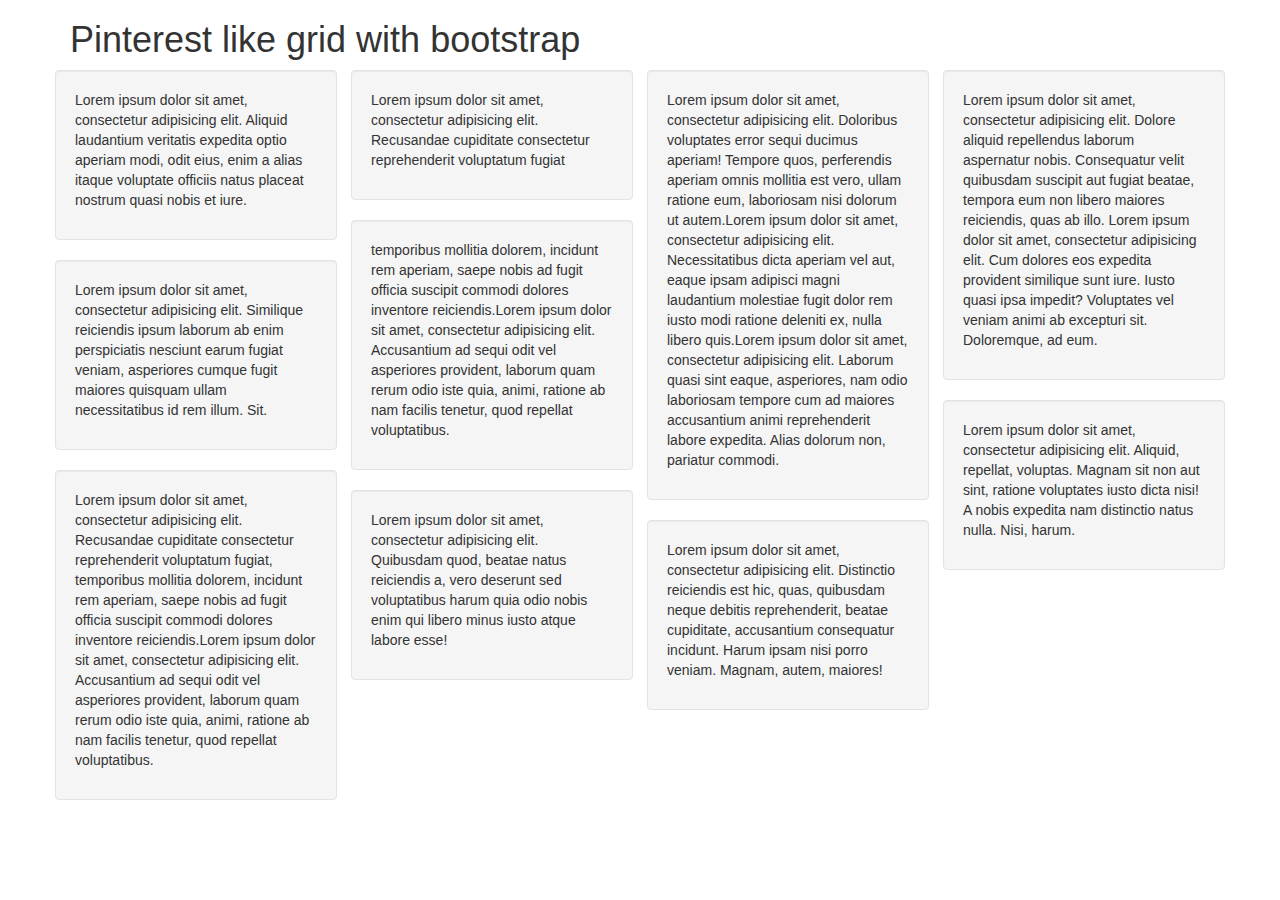
<file: pinterest-like-grid-with-bootstrap/index.html>
<!DOCTYPE html>
<html >
<head>
  <meta charset="UTF-8">
  <title>Pinterest like grid with bootstrap</title>
  
  
  <link rel='stylesheet prefetch' href='https://maxcdn.bootstrapcdn.com/bootstrap/3.3.5/css/bootstrap.min.css'>

      <style type="text/css">

      *,
*:before,
*:after {
	box-sizing: border-box;
}

.row {
	/* column width */
	-moz-column-width: 19em;
	-webkit-column-width: 19em;
	
	/* space between columns */
	-moz-column-gap: 1em;
	-webkit-column-gap: 1em;
}

.item {
	display: inline-block;
	width: 100%;
}

      </style>

  
</head>

<body>
  <div class="container">
	<h1>Pinterest like grid with bootstrap</h1>
	<div class="row">
		<div class="item well">
			<p>Lorem ipsum dolor sit amet, consectetur adipisicing elit. Aliquid laudantium veritatis expedita optio aperiam modi, odit eius, enim a alias itaque voluptate officiis natus placeat nostrum quasi nobis et iure.</p>
		</div>
		<div class="item well">
			<p>Lorem ipsum dolor sit amet, consectetur adipisicing elit. Similique reiciendis ipsum laborum ab enim perspiciatis nesciunt earum fugiat veniam, asperiores cumque fugit maiores quisquam ullam necessitatibus id rem illum. Sit.</p>
		</div>
		<div class="item well">
			<p>Lorem ipsum dolor sit amet, consectetur adipisicing elit. Recusandae cupiditate consectetur reprehenderit voluptatum fugiat, temporibus mollitia dolorem, incidunt rem aperiam, saepe nobis ad fugit officia suscipit commodi dolores inventore reiciendis.Lorem	ipsum dolor sit amet, consectetur adipisicing elit. Accusantium ad sequi odit vel asperiores provident, laborum quam rerum odio iste quia, animi, ratione ab nam facilis tenetur, quod repellat voluptatibus.</p>
		</div>
		<div class="item well">
			<p>Lorem ipsum dolor sit amet, consectetur adipisicing elit. Recusandae cupiditate consectetur reprehenderit voluptatum fugiat</p>
		</div>
		<div class="item well">
			<p>temporibus mollitia dolorem, incidunt rem aperiam, saepe nobis ad fugit officia suscipit commodi dolores inventore reiciendis.Lorem ipsum dolor sit amet, consectetur adipisicing elit. Accusantium ad sequi odit vel asperiores provident, laborum quam rerum
			odio iste quia, animi, ratione ab nam facilis tenetur, quod repellat voluptatibus.</p>
		</div>
		<div class="item well">
			<p>Lorem ipsum dolor sit amet, consectetur adipisicing elit. Quibusdam quod, beatae natus reiciendis a, vero deserunt sed voluptatibus harum quia odio nobis enim qui libero minus iusto atque labore esse!</p>
		</div>
		<div class="item well">
			<p>Lorem ipsum dolor sit amet, consectetur adipisicing elit. Doloribus voluptates error sequi ducimus aperiam! Tempore quos, perferendis aperiam omnis mollitia est vero, ullam ratione eum, laboriosam nisi dolorum ut autem.Lorem ipsum dolor sit amet, consectetur adipisicing elit. Necessitatibus dicta aperiam vel aut, eaque ipsam adipisci magni laudantium molestiae fugit dolor rem iusto modi ratione deleniti ex, nulla libero quis.Lorem ipsum dolor sit amet, consectetur adipisicing elit. Laborum quasi sint eaque, asperiores, nam odio laboriosam tempore cum ad maiores accusantium animi reprehenderit labore expedita. Alias dolorum non, pariatur commodi.</p>
		</div>
		<div class="item well">
			<p>Lorem ipsum dolor sit amet, consectetur adipisicing elit. Distinctio reiciendis est hic, quas, quibusdam neque debitis reprehenderit, beatae cupiditate, accusantium consequatur incidunt. Harum ipsam nisi porro veniam. Magnam, autem, maiores!</p>
		</div>
		<div class="item well">
			<p>Lorem ipsum dolor sit amet, consectetur adipisicing elit. Dolore aliquid repellendus laborum aspernatur nobis. Consequatur velit quibusdam suscipit aut fugiat beatae, tempora eum non libero maiores reiciendis, quas ab illo. Lorem ipsum dolor sit amet, consectetur adipisicing elit. Cum dolores eos expedita provident similique sunt iure. Iusto quasi ipsa impedit? Voluptates vel veniam animi ab excepturi sit. Doloremque, ad eum.</p>
		</div>
		<div class="item well">
			<p>Lorem ipsum dolor sit amet, consectetur adipisicing elit. Aliquid, repellat, voluptas. Magnam sit non aut sint, ratione voluptates iusto dicta nisi! A nobis expedita nam distinctio natus nulla. Nisi, harum.</p>
		</div>
	</div>
</div>
  
  
</body>
</html>
</file>
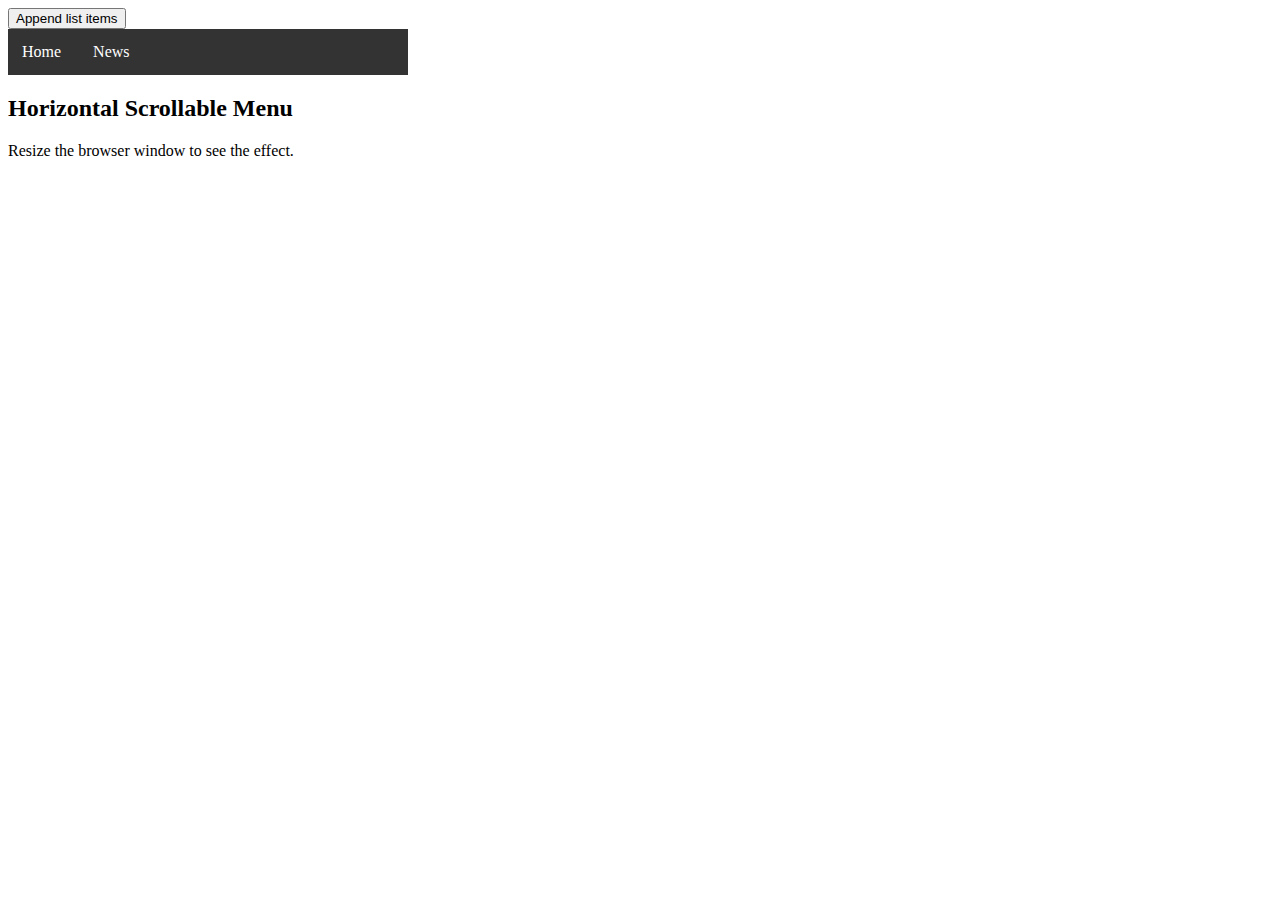
<file: batchmaster/list-add/index.html>
<!DOCTYPE html>
<html>
<head>

<script src="https://ajax.googleapis.com/ajax/libs/jquery/3.2.1/jquery.min.js"></script>


<script>
  function myFunction() {
        var w = 65;
        var number = document.getElementById("myDIV").getElementsByTagName("a").length;
        var cal = w*number*2;    
            setTimeout(function(){ 
                var elmnt = document.getElementById("myDIV");
                elmnt.scrollLeft = cal; 
            }, 100);           
    }

   



$(document).ready(function(){
    $("#btn2").click(function(){
        $(".scrollmenu div").append("<a href='#work'>Work</a>");
    });
});
</script>


<style>

div.scrollmenu {
    background-color: #333;
     /* direction: rtl;  */
    overflow: auto;
    white-space: nowrap;
    width: 400px;
}

div.scrollmenu a {
    display: inline-block;
    color: white;
    text-align: center;
    padding: 14px;
    text-decoration: none;
}

div.scrollmenu a:hover {
    background-color: #777;
}
</style>
</head>
<body>

<button id="btn2" onclick="myFunction()" onscroll="myFunction()">Append list items</button>

<div class="scrollmenu" id="myDIV">
   <div class="anchor"> 
        <a href="#home">Home</a>
        <a href="#news">News</a>
   </div>
</div>

<p id="demo"></p>

<h2>Horizontal Scrollable Menu</h2>
<p>Resize the browser window to see the effect.</p>

</body>
</html>
</file>
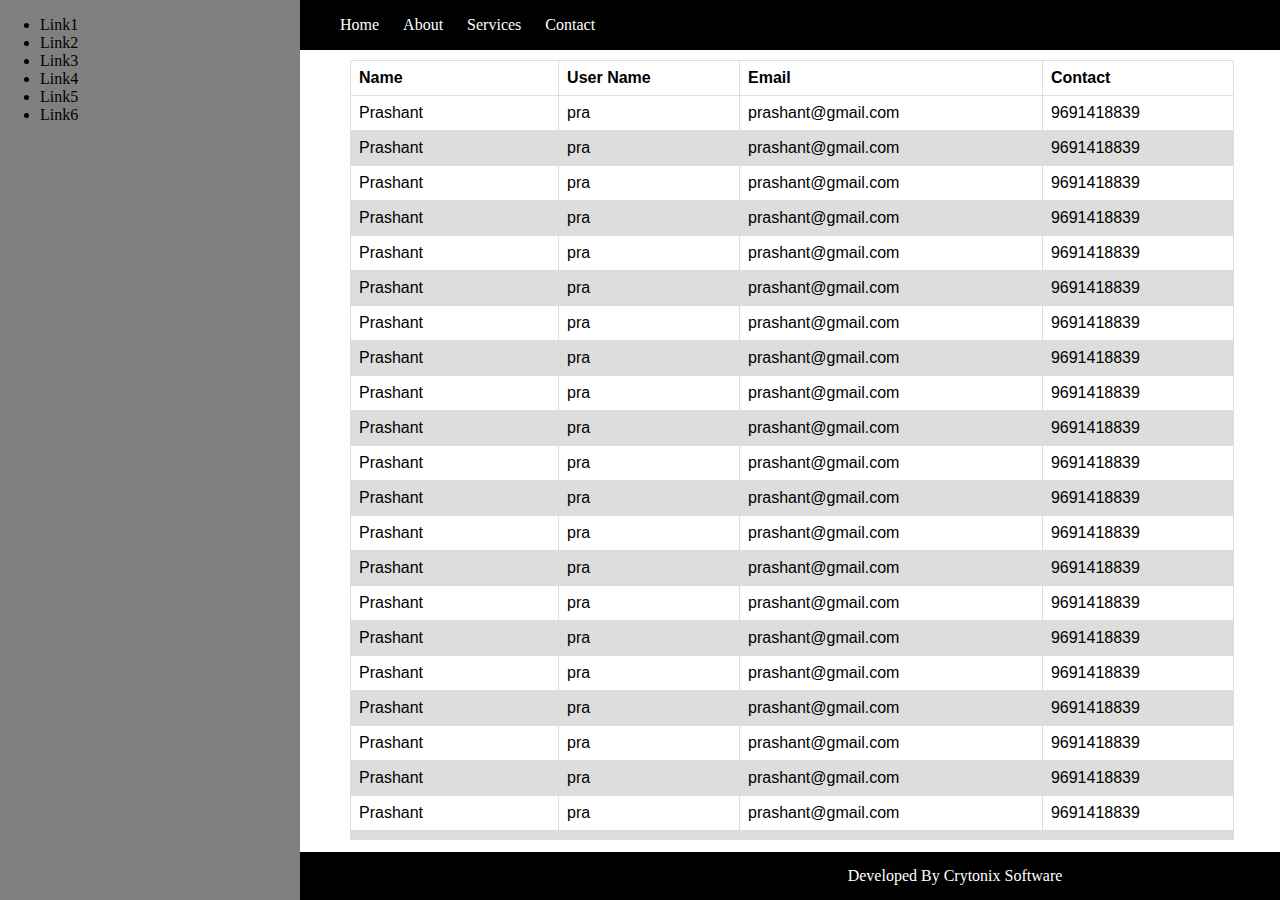
<file: batchmaster/sidebar-layout/index.html>
<!DOCTYPE html>
<html>
<head>
<title>Page Title</title>
<link rel="stylesheet" href="style.css">
<script src="https://ajax.googleapis.com/ajax/libs/jquery/3.2.1/jquery.min.js"></script>
<script src="main.js"></script>
</head>
<body>

    <section class="left-side">
        <aside>
            <ul>
                <li>
                    Link1
                </li>
                <li>
                    Link2
                </li>
                <li>
                    Link3
                </li>
                <li>
                    Link4
                </li>
                <li>
                    Link5
                </li>
                <li>
                    Link6
                </li>
            </ul>
        </aside>
    </section>

    <section class="right-side">
        <header class="navi">
            <nav>
                <ul>
                    <li><a href="#">Home</a></li>
                    <li><a href="#">About</a></li>
                    <li><a href="#">Services</a></li>
                    <li><a href="#">Contact</a></li>
                </ul>
            </nav>
        </header>
        <main>
            <section class="main-sec">
                <table>
                    <thead>
                        <tr>
                            <th>Name</th>
                            <th>User Name</th>
                            <th>Email</th>
                            <th>Contact</th>
                        </tr>
                    </thead>
                    <tbody>
                        <tr class="even">
                            <td>Prashant</td>
                            <td>pra</td>
                            <td>prashant@gmail.com</td>
                            <td>9691418839</td>
                        </tr>
                        <tr class="odd">
                            <td>Prashant</td>
                            <td>pra</td>
                            <td>prashant@gmail.com</td>
                            <td>9691418839</td>
                        </tr>
                        <tr class="even">
                            <td>Prashant</td>
                            <td>pra</td>
                            <td>prashant@gmail.com</td>
                            <td>9691418839</td>
                        </tr>
                        <tr class="odd">
                            <td>Prashant</td>
                            <td>pra</td>
                            <td>prashant@gmail.com</td>
                            <td>9691418839</td>
                        </tr>
                        <tr class="even">
                            <td>Prashant</td>
                            <td>pra</td>
                            <td>prashant@gmail.com</td>
                            <td>9691418839</td>
                        </tr>
                        <tr class="odd">
                            <td>Prashant</td>
                            <td>pra</td>
                            <td>prashant@gmail.com</td>
                            <td>9691418839</td>
                        </tr>
                        <tr class="even">
                            <td>Prashant</td>
                            <td>pra</td>
                            <td>prashant@gmail.com</td>
                            <td>9691418839</td>
                        </tr>
                        <tr class="odd">
                            <td>Prashant</td>
                            <td>pra</td>
                            <td>prashant@gmail.com</td>
                            <td>9691418839</td>
                        </tr>
                        <tr class="even">
                            <td>Prashant</td>
                            <td>pra</td>
                            <td>prashant@gmail.com</td>
                            <td>9691418839</td>
                        </tr>
                        <tr class="odd">
                            <td>Prashant</td>
                            <td>pra</td>
                            <td>prashant@gmail.com</td>
                            <td>9691418839</td>
                        </tr>
                        <tr class="even">
                            <td>Prashant</td>
                            <td>pra</td>
                            <td>prashant@gmail.com</td>
                            <td>9691418839</td>
                        </tr>
                        <tr class="odd">
                            <td>Prashant</td>
                            <td>pra</td>
                            <td>prashant@gmail.com</td>
                            <td>9691418839</td>
                        </tr>
                        <tr class="even">
                            <td>Prashant</td>
                            <td>pra</td>
                            <td>prashant@gmail.com</td>
                            <td>9691418839</td>
                        </tr>
                        <tr class="odd">
                            <td>Prashant</td>
                            <td>pra</td>
                            <td>prashant@gmail.com</td>
                            <td>9691418839</td>
                        </tr>
                        <tr class="even">
                            <td>Prashant</td>
                            <td>pra</td>
                            <td>prashant@gmail.com</td>
                            <td>9691418839</td>
                        </tr>
                        <tr class="odd">
                            <td>Prashant</td>
                            <td>pra</td>
                            <td>prashant@gmail.com</td>
                            <td>9691418839</td>
                        </tr>
                        <tr class="even">
                            <td>Prashant</td>
                            <td>pra</td>
                            <td>prashant@gmail.com</td>
                            <td>9691418839</td>
                        </tr>
                        <tr class="odd">
                            <td>Prashant</td>
                            <td>pra</td>
                            <td>prashant@gmail.com</td>
                            <td>9691418839</td>
                        </tr>
                        <tr class="even">
                            <td>Prashant</td>
                            <td>pra</td>
                            <td>prashant@gmail.com</td>
                            <td>9691418839</td>
                        </tr>
                        <tr class="odd">
                            <td>Prashant</td>
                            <td>pra</td>
                            <td>prashant@gmail.com</td>
                            <td>9691418839</td>
                        </tr>
                        <tr class="even">
                            <td>Prashant</td>
                            <td>pra</td>
                            <td>prashant@gmail.com</td>
                            <td>9691418839</td>
                        </tr>
                        <tr class="odd">
                            <td>Prashant</td>
                            <td>pra</td>
                            <td>prashant@gmail.com</td>
                            <td>9691418839</td>
                        </tr>
                        <tr class="even">
                            <td>Prashant</td>
                            <td>pra</td>
                            <td>prashant@gmail.com</td>
                            <td>9691418839</td>
                        </tr>
                        <tr class="odd">
                            <td>Prashant</td>
                            <td>pra</td>
                            <td>prashant@gmail.com</td>
                            <td>9691418839</td>
                        </tr>
                        <tr class="even">
                            <td>Prashant</td>
                            <td>pra</td>
                            <td>prashant@gmail.com</td>
                            <td>9691418839</td>
                        </tr>
                        <tr class="odd">
                            <td>Prashant</td>
                            <td>pra</td>
                            <td>prashant@gmail.com</td>
                            <td>9691418839</td>
                        </tr>
                        <tr class="even">
                            <td>Prashant</td>
                            <td>pra</td>
                            <td>prashant@gmail.com</td>
                            <td>9691418839</td>
                        </tr>
                        <tr class="odd">
                            <td>Prashant</td>
                            <td>pra</td>
                            <td>prashant@gmail.com</td>
                            <td>9691418839</td>
                        </tr>
                        <tr class="even">
                            <td>Prashant</td>
                            <td>pra</td>
                            <td>prashant@gmail.com</td>
                            <td>9691418839</td>
                        </tr>
                        <tr class="odd">
                            <td>Prashant</td>
                            <td>pra</td>
                            <td>prashant@gmail.com</td>
                            <td>9691418839</td>
                        </tr>
                        <tr class="even">
                            <td>Prashant</td>
                            <td>pra</td>
                            <td>prashant@gmail.com</td>
                            <td>9691418839</td>
                        </tr>
                        <tr class="odd">
                            <td>Prashant</td>
                            <td>pra</td>
                            <td>prashant@gmail.com</td>
                            <td>9691418839</td>
                        </tr>
                        <tr class="even">
                            <td>Prashant</td>
                            <td>pra</td>
                            <td>prashant@gmail.com</td>
                            <td>9691418839</td>
                        </tr>
                        <tr class="odd">
                            <td>Prashant</td>
                            <td>pra</td>
                            <td>prashant@gmail.com</td>
                            <td>9691418839</td>
                        </tr>
                        <tr class="even">
                            <td>Prashant</td>
                            <td>pra</td>
                            <td>prashant@gmail.com</td>
                            <td>9691418839</td>
                        </tr>
                        <tr class="odd">
                            <td>Prashant</td>
                            <td>pra</td>
                            <td>prashant@gmail.com</td>
                            <td>9691418839</td>
                        </tr>
                        <tr class="even">
                            <td>Prashant</td>
                            <td>pra</td>
                            <td>prashant@gmail.com</td>
                            <td>9691418839</td>
                        </tr>
                        <tr class="odd">
                            <td>Prashant</td>
                            <td>pra</td>
                            <td>prashant@gmail.com</td>
                            <td>9691418839</td>
                        </tr>
                        <tr class="even">
                            <td>Prashant</td>
                            <td>pra</td>
                            <td>prashant@gmail.com</td>
                            <td>9691418839</td>
                        </tr>
                        <tr class="odd">
                            <td>Prashant Last</td>
                            <td>pra</td>
                            <td>prashant@gmail.com</td>
                            <td>9691418839</td>
                        </tr>
                    </tbody>
                </table>
            </section>
            <footer>
                Developed By Crytonix Software
            </footer>    
        </main>
    </section>


</body>
</html>
</file>
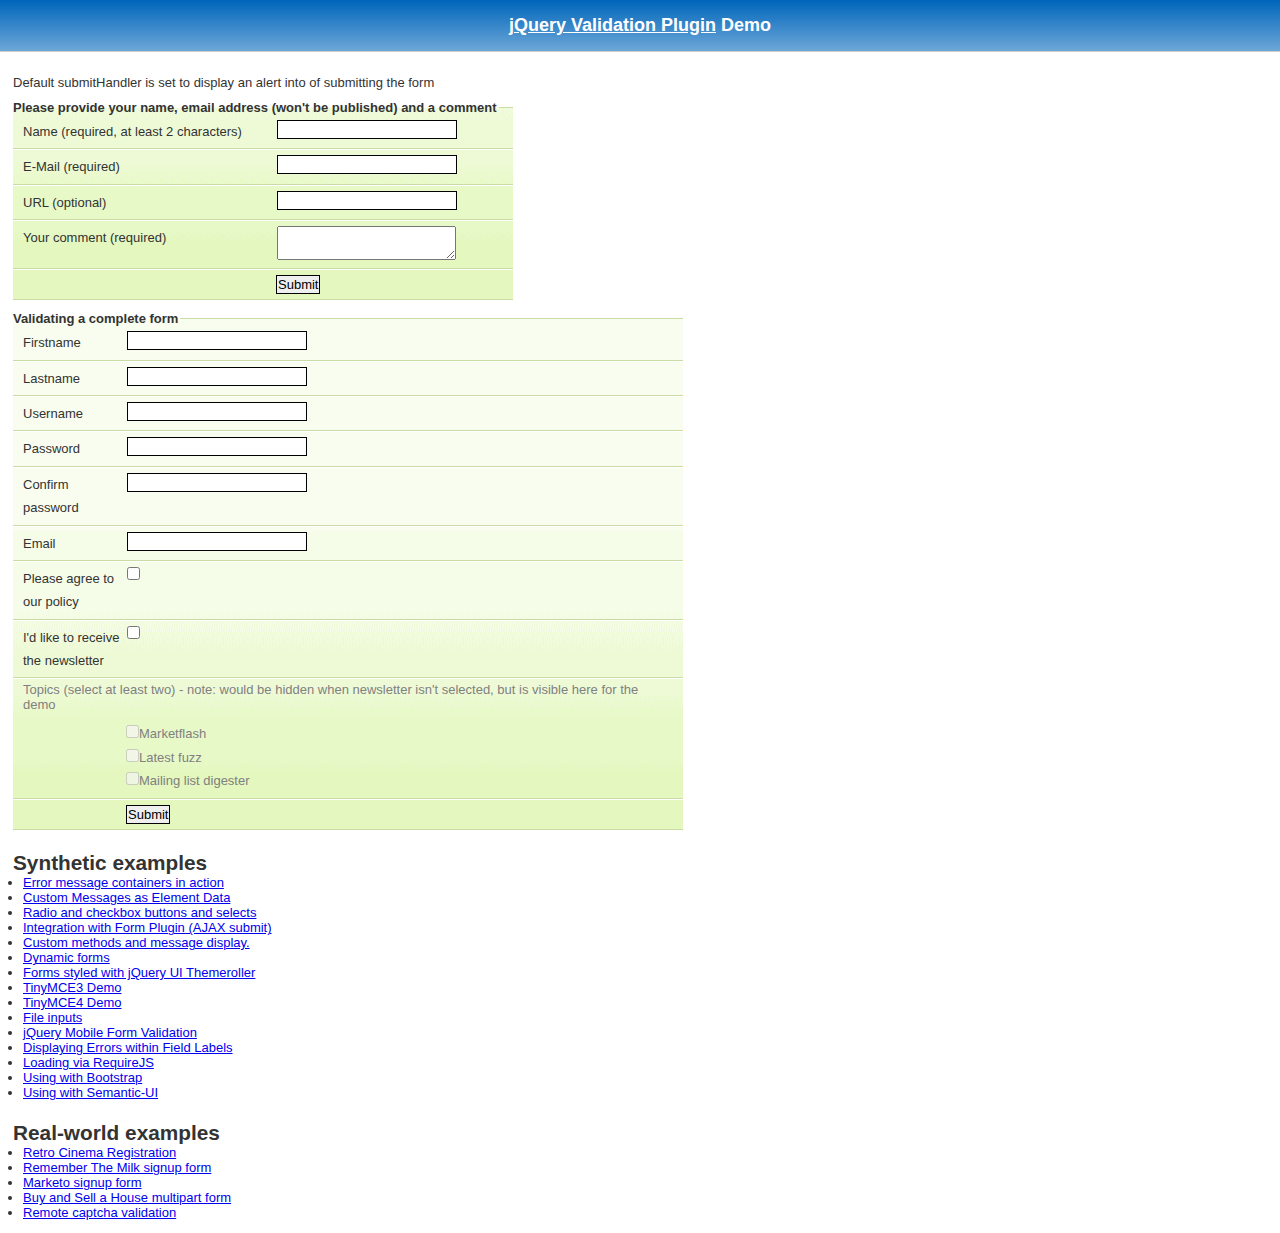
<file: jquery-validation-1.16.0/demo/index.html>
<!DOCTYPE html>
<html lang="en">
<head>
	<meta charset="utf-8">
	<title>jQuery validation plug-in - main demo</title>
	<link rel="stylesheet" href="css/screen.css">
	<script src="../lib/jquery.js"></script>
	<script src="../dist/jquery.validate.js"></script>
	<script>
	$.validator.setDefaults({
		submitHandler: function() {
			alert("submitted!");
		}
	});

	$().ready(function() {
		// validate the comment form when it is submitted
		$("#commentForm").validate();

		// validate signup form on keyup and submit
		$("#signupForm").validate({
			rules: {
				firstname: "required",
				lastname: "required",
				username: {
					required: true,
					minlength: 2
				},
				password: {
					required: true,
					minlength: 5
				},
				confirm_password: {
					required: true,
					minlength: 5,
					equalTo: "#password"
				},
				email: {
					required: true,
					email: true
				},
				topic: {
					required: "#newsletter:checked",
					minlength: 2
				},
				agree: "required"
			},
			messages: {
				firstname: "Please enter your firstname",
				lastname: "Please enter your lastname",
				username: {
					required: "Please enter a username",
					minlength: "Your username must consist of at least 2 characters"
				},
				password: {
					required: "Please provide a password",
					minlength: "Your password must be at least 5 characters long"
				},
				confirm_password: {
					required: "Please provide a password",
					minlength: "Your password must be at least 5 characters long",
					equalTo: "Please enter the same password as above"
				},
				email: "Please enter a valid email address",
				agree: "Please accept our policy",
				topic: "Please select at least 2 topics"
			}
		});

		// propose username by combining first- and lastname
		$("#username").focus(function() {
			var firstname = $("#firstname").val();
			var lastname = $("#lastname").val();
			if (firstname && lastname && !this.value) {
				this.value = firstname + "." + lastname;
			}
		});

		//code to hide topic selection, disable for demo
		var newsletter = $("#newsletter");
		// newsletter topics are optional, hide at first
		var inital = newsletter.is(":checked");
		var topics = $("#newsletter_topics")[inital ? "removeClass" : "addClass"]("gray");
		var topicInputs = topics.find("input").attr("disabled", !inital);
		// show when newsletter is checked
		newsletter.click(function() {
			topics[this.checked ? "removeClass" : "addClass"]("gray");
			topicInputs.attr("disabled", !this.checked);
		});
	});
	</script>
	<style>
	#commentForm {
		width: 500px;
	}
	#commentForm label {
		width: 250px;
	}
	#commentForm label.error, #commentForm input.submit {
		margin-left: 253px;
	}
	#signupForm {
		width: 670px;
	}
	#signupForm label.error {
		margin-left: 10px;
		width: auto;
		display: inline;
	}
	#newsletter_topics label.error {
		display: none;
		margin-left: 103px;
	}
	</style>
</head>
<body>
<h1 id="banner"><a href="http://jqueryvalidation.org/">jQuery Validation Plugin</a> Demo</h1>
<div id="main">
	<p>Default submitHandler is set to display an alert into of submitting the form</p>
	<form class="cmxform" id="commentForm" method="get" action="">
		<fieldset>
			<legend>Please provide your name, email address (won't be published) and a comment</legend>
			<p>
				<label for="cname">Name (required, at least 2 characters)</label>
				<input id="cname" name="name" minlength="2" type="text" required>
			</p>
			<p>
				<label for="cemail">E-Mail (required)</label>
				<input id="cemail" type="email" name="email" required>
			</p>
			<p>
				<label for="curl">URL (optional)</label>
				<input id="curl" type="url" name="url">
			</p>
			<p>
				<label for="ccomment">Your comment (required)</label>
				<textarea id="ccomment" name="comment" required></textarea>
			</p>
			<p>
				<input class="submit" type="submit" value="Submit">
			</p>
		</fieldset>
	</form>
	<form class="cmxform" id="signupForm" method="get" action="">
		<fieldset>
			<legend>Validating a complete form</legend>
			<p>
				<label for="firstname">Firstname</label>
				<input id="firstname" name="firstname" type="text">
			</p>
			<p>
				<label for="lastname">Lastname</label>
				<input id="lastname" name="lastname" type="text">
			</p>
			<p>
				<label for="username">Username</label>
				<input id="username" name="username" type="text">
			</p>
			<p>
				<label for="password">Password</label>
				<input id="password" name="password" type="password">
			</p>
			<p>
				<label for="confirm_password">Confirm password</label>
				<input id="confirm_password" name="confirm_password" type="password">
			</p>
			<p>
				<label for="email">Email</label>
				<input id="email" name="email" type="email">
			</p>
			<p>
				<label for="agree">Please agree to our policy</label>
				<input type="checkbox" class="checkbox" id="agree" name="agree">
			</p>
			<p>
				<label for="newsletter">I'd like to receive the newsletter</label>
				<input type="checkbox" class="checkbox" id="newsletter" name="newsletter">
			</p>
			<fieldset id="newsletter_topics">
				<legend>Topics (select at least two) - note: would be hidden when newsletter isn't selected, but is visible here for the demo</legend>
				<label for="topic_marketflash">
					<input type="checkbox" id="topic_marketflash" value="marketflash" name="topic">Marketflash
				</label>
				<label for="topic_fuzz">
					<input type="checkbox" id="topic_fuzz" value="fuzz" name="topic">Latest fuzz
				</label>
				<label for="topic_digester">
					<input type="checkbox" id="topic_digester" value="digester" name="topic">Mailing list digester
				</label>
				<label for="topic" class="error">Please select at least two topics you'd like to receive.</label>
			</fieldset>
			<p>
				<input class="submit" type="submit" value="Submit">
			</p>
		</fieldset>
	</form>
	<h3>Synthetic examples</h3>
	<ul>
		<li><a href="errorcontainer-demo.html">Error message containers in action</a>
		</li>
		<li><a href="custom-messages-data-demo.html">Custom Messages as Element Data</a>
		</li>
		<li><a href="radio-checkbox-select-demo.html">Radio and checkbox buttons and selects</a>
		</li>
		<li><a href="ajaxSubmit-integration-demo.html">Integration with Form Plugin (AJAX submit)</a>
		</li>
		<li><a href="custom-methods-demo.html">Custom methods and message display.</a>
		</li>
		<li><a href="dynamic-totals.html">Dynamic forms</a>
		</li>
		<li><a href="themerollered.html">Forms styled with jQuery UI Themeroller</a>
		</li>
		<li><a href="tinymce/">TinyMCE3 Demo</a>
		</li>
		<li><a href="tinymce4/">TinyMCE4 Demo</a>
		</li>
		<li><a href="file_input.html">File inputs</a>
		</li>
		<li><a href="jquerymobile.html">jQuery Mobile Form Validation</a>
		</li>
		<li><a href="errors-within-labels.html">Displaying Errors within Field Labels</a>
		</li>
		<li><a href="requirejs/index.html">Loading via RequireJS</a>
		</li>
		<li><a href="bootstrap/index.html">Using with Bootstrap</a>
		</li>
		<li><a href="semantic-ui/index.html">Using with Semantic-UI</a>
		</li>
	</ul>
	<h3>Real-world examples</h3>
	<ul>
		<li><a href="cinema/">Retro Cinema Registration</a></li>
		<li><a href="milk/">Remember The Milk signup form</a></li>
		<li><a href="marketo/">Marketo signup form</a></li>
		<li><a href="multipart/">Buy and Sell a House multipart form</a></li>
		<li><a href="captcha/">Remote captcha validation</a></li>
	</ul>
</div>
</body>
</html>
</file>
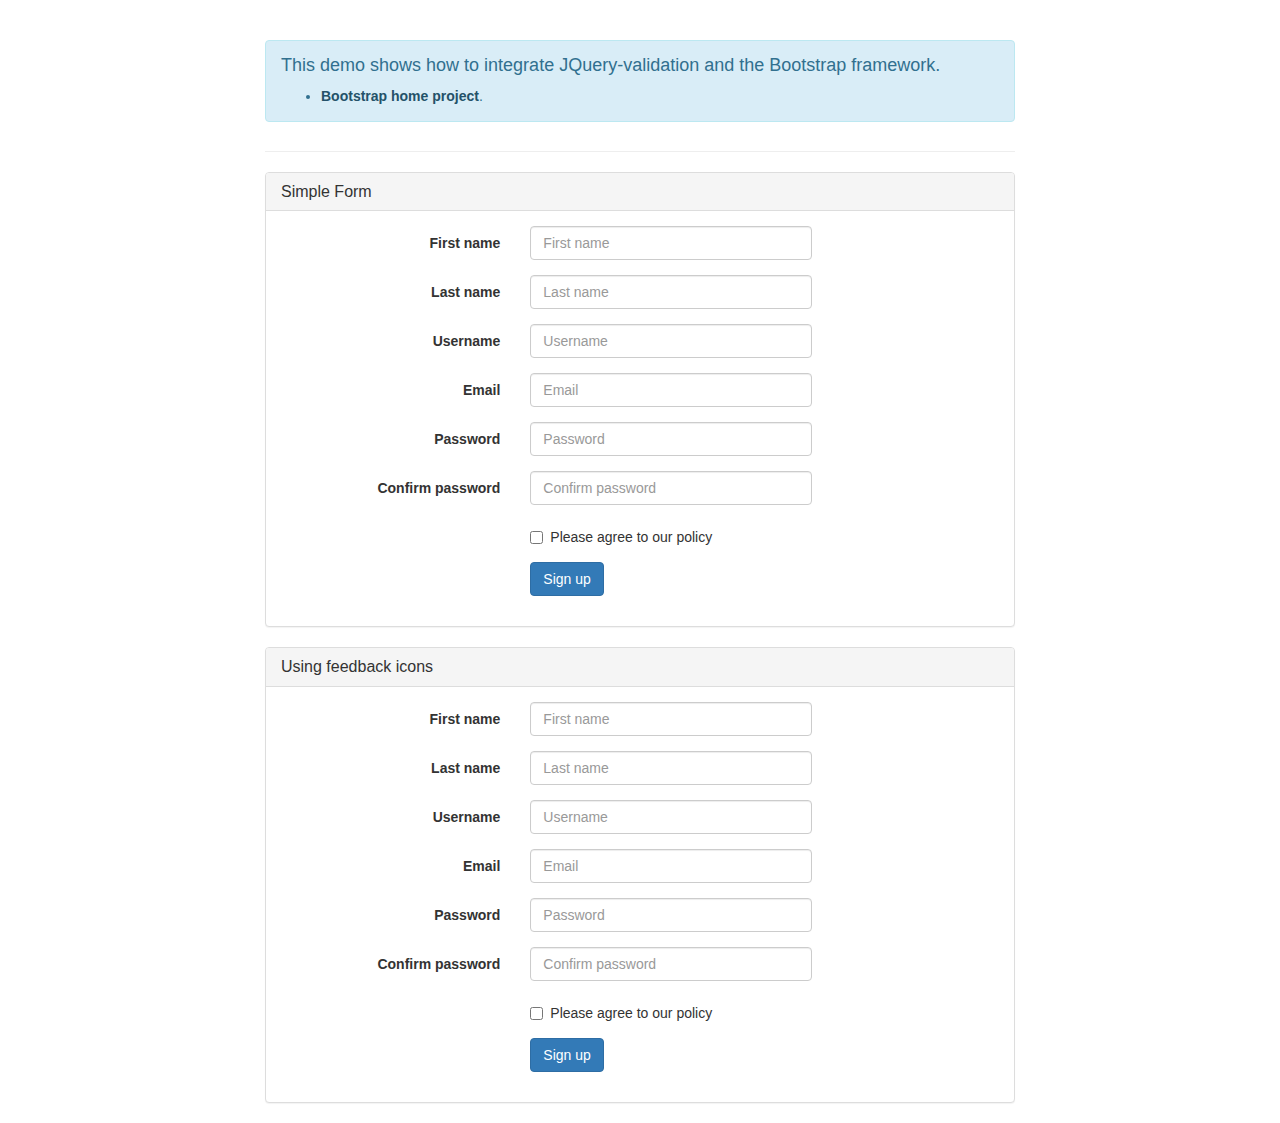
<file: jquery-validation-1.16.0/demo/bootstrap/index.html>
<!DOCTYPE html>
<html>
<head>
	<title>JQuery-validation demo | Bootstrap</title>

	<link rel="stylesheet" href="https://maxcdn.bootstrapcdn.com/bootstrap/3.3.5/css/bootstrap.min.css" />

	<script type="text/javascript" src="../../lib/jquery-1.11.1.js"></script>
	<script type="text/javascript" src="../../dist/jquery.validate.js"></script>
</head>
<body>
	<div class="container">
		<div class="row">
			<div class="col-sm-8 col-sm-offset-2">
				<div class="page-header">
					<div class="alert alert-info" role="alert">
						<h4>This demo shows how to integrate JQuery-validation and the Bootstrap framework.</h4>
						<ul>
							<li><a href="http://getbootstrap.com/" class="alert-link">Bootstrap home project</a>.</li>
						</ul>
					</div>
				</div>

				<div class="panel panel-default">
					<div class="panel-heading">
						<h3 class="panel-title">Simple Form</h3>
					</div>
					<div class="panel-body">
						<form id="signupForm" method="post" class="form-horizontal" action="">
							<div class="form-group">
								<label class="col-sm-4 control-label" for="firstname">First name</label>
								<div class="col-sm-5">
									<input type="text" class="form-control" id="firstname" name="firstname" placeholder="First name" />
								</div>
							</div>

							<div class="form-group">
								<label class="col-sm-4 control-label" for="lastname">Last name</label>
								<div class="col-sm-5">
									<input type="text" class="form-control" id="lastname" name="lastname" placeholder="Last name" />
								</div>
							</div>

							<div class="form-group">
								<label class="col-sm-4 control-label" for="username">Username</label>
								<div class="col-sm-5">
									<input type="text" class="form-control" id="username" name="username" placeholder="Username" />
								</div>
							</div>

							<div class="form-group">
								<label class="col-sm-4 control-label" for="email">Email</label>
								<div class="col-sm-5">
									<input type="text" class="form-control" id="email" name="email" placeholder="Email" />
								</div>
							</div>

							<div class="form-group">
								<label class="col-sm-4 control-label" for="password">Password</label>
								<div class="col-sm-5">
									<input type="password" class="form-control" id="password" name="password" placeholder="Password" />
								</div>
							</div>

							<div class="form-group">
								<label class="col-sm-4 control-label" for="confirm_password">Confirm password</label>
								<div class="col-sm-5">
									<input type="password" class="form-control" id="confirm_password" name="confirm_password" placeholder="Confirm password" />
								</div>
							</div>

							<div class="form-group">
								<div class="col-sm-5 col-sm-offset-4">
									<div class="checkbox">
										<label>
											<input type="checkbox" id="agree" name="agree" value="agree" />Please agree to our policy
										</label>
									</div>
								</div>
							</div>

							<div class="form-group">
								<div class="col-sm-9 col-sm-offset-4">
									<button type="submit" class="btn btn-primary" name="signup" value="Sign up">Sign up</button>
								</div>
							</div>
						</form>
					</div>
				</div>

				<div class="panel panel-default">
					<div class="panel-heading">
						<h3 class="panel-title">Using feedback icons</h3>
					</div>
					<div class="panel-body">
						<form id="signupForm1" method="post" class="form-horizontal" action="">
							<div class="form-group">
								<label class="col-sm-4 control-label" for="firstname1">First name</label>
								<div class="col-sm-5">
									<input type="text" class="form-control" id="firstname1" name="firstname1" placeholder="First name" />
								</div>
							</div>

							<div class="form-group">
								<label class="col-sm-4 control-label" for="lastname1">Last name</label>
								<div class="col-sm-5">
									<input type="text" class="form-control" id="lastname1" name="lastname1" placeholder="Last name" />
								</div>
							</div>

							<div class="form-group">
								<label class="col-sm-4 control-label" for="username1">Username</label>
								<div class="col-sm-5">
									<input type="text" class="form-control" id="username1" name="username1" placeholder="Username" />
								</div>
							</div>

							<div class="form-group">
								<label class="col-sm-4 control-label" for="email1">Email</label>
								<div class="col-sm-5">
									<input type="text" class="form-control" id="email1" name="email1" placeholder="Email" />
								</div>
							</div>

							<div class="form-group">
								<label class="col-sm-4 control-label" for="password1">Password</label>
								<div class="col-sm-5">
									<input type="password" class="form-control" id="password1" name="password1" placeholder="Password" />
								</div>
							</div>

							<div class="form-group">
								<label class="col-sm-4 control-label" for="confirm_password1">Confirm password</label>
								<div class="col-sm-5">
									<input type="password" class="form-control" id="confirm_password1" name="confirm_password1" placeholder="Confirm password" />
								</div>
							</div>

							<div class="form-group">
								<div class="col-sm-5 col-sm-offset-4">
									<div class="checkbox">
										<label>
											<input type="checkbox" id="agree1" name="agree1" value="agree" />Please agree to our policy
										</label>
									</div>
								</div>
							</div>

							<div class="form-group">
								<div class="col-sm-9 col-sm-offset-4">
									<button type="submit" class="btn btn-primary" name="signup1" value="Sign up">Sign up</button>
								</div>
							</div>
						</form>
					</div>
				</div>
			</div>
		</div>
	</div>
	<script type="text/javascript">
		$.validator.setDefaults( {
			submitHandler: function () {
				alert( "submitted!" );
			}
		} );

		$( document ).ready( function () {
			$( "#signupForm" ).validate( {
				rules: {
					firstname: "required",
					lastname: "required",
					username: {
						required: true,
						minlength: 2
					},
					password: {
						required: true,
						minlength: 5
					},
					confirm_password: {
						required: true,
						minlength: 5,
						equalTo: "#password"
					},
					email: {
						required: true,
						email: true
					},
					agree: "required"
				},
				messages: {
					firstname: "Please enter your firstname",
					lastname: "Please enter your lastname",
					username: {
						required: "Please enter a username",
						minlength: "Your username must consist of at least 2 characters"
					},
					password: {
						required: "Please provide a password",
						minlength: "Your password must be at least 5 characters long"
					},
					confirm_password: {
						required: "Please provide a password",
						minlength: "Your password must be at least 5 characters long",
						equalTo: "Please enter the same password as above"
					},
					email: "Please enter a valid email address",
					agree: "Please accept our policy"
				},
				errorElement: "em",
				errorPlacement: function ( error, element ) {
					// Add the `help-block` class to the error element
					error.addClass( "help-block" );

					if ( element.prop( "type" ) === "checkbox" ) {
						error.insertAfter( element.parent( "label" ) );
					} else {
						error.insertAfter( element );
					}
				},
				highlight: function ( element, errorClass, validClass ) {
					$( element ).parents( ".col-sm-5" ).addClass( "has-error" ).removeClass( "has-success" );
				},
				unhighlight: function (element, errorClass, validClass) {
					$( element ).parents( ".col-sm-5" ).addClass( "has-success" ).removeClass( "has-error" );
				}
			} );

			$( "#signupForm1" ).validate( {
				rules: {
					firstname1: "required",
					lastname1: "required",
					username1: {
						required: true,
						minlength: 2
					},
					password1: {
						required: true,
						minlength: 5
					},
					confirm_password1: {
						required: true,
						minlength: 5,
						equalTo: "#password1"
					},
					email1: {
						required: true,
						email: true
					},
					agree1: "required"
				},
				messages: {
					firstname1: "Please enter your firstname",
					lastname1: "Please enter your lastname",
					username1: {
						required: "Please enter a username",
						minlength: "Your username must consist of at least 2 characters"
					},
					password1: {
						required: "Please provide a password",
						minlength: "Your password must be at least 5 characters long"
					},
					confirm_password1: {
						required: "Please provide a password",
						minlength: "Your password must be at least 5 characters long",
						equalTo: "Please enter the same password as above"
					},
					email1: "Please enter a valid email address",
					agree1: "Please accept our policy"
				},
				errorElement: "em",
				errorPlacement: function ( error, element ) {
					// Add the `help-block` class to the error element
					error.addClass( "help-block" );

					// Add `has-feedback` class to the parent div.form-group
					// in order to add icons to inputs
					element.parents( ".col-sm-5" ).addClass( "has-feedback" );

					if ( element.prop( "type" ) === "checkbox" ) {
						error.insertAfter( element.parent( "label" ) );
					} else {
						error.insertAfter( element );
					}

					// Add the span element, if doesn't exists, and apply the icon classes to it.
					if ( !element.next( "span" )[ 0 ] ) {
						$( "<span class='glyphicon glyphicon-remove form-control-feedback'></span>" ).insertAfter( element );
					}
				},
				success: function ( label, element ) {
					// Add the span element, if doesn't exists, and apply the icon classes to it.
					if ( !$( element ).next( "span" )[ 0 ] ) {
						$( "<span class='glyphicon glyphicon-ok form-control-feedback'></span>" ).insertAfter( $( element ) );
					}
				},
				highlight: function ( element, errorClass, validClass ) {
					$( element ).parents( ".col-sm-5" ).addClass( "has-error" ).removeClass( "has-success" );
					$( element ).next( "span" ).addClass( "glyphicon-remove" ).removeClass( "glyphicon-ok" );
				},
				unhighlight: function ( element, errorClass, validClass ) {
					$( element ).parents( ".col-sm-5" ).addClass( "has-success" ).removeClass( "has-error" );
					$( element ).next( "span" ).addClass( "glyphicon-ok" ).removeClass( "glyphicon-remove" );
				}
			} );
		} );
	</script>
</body>
</html>
</file>
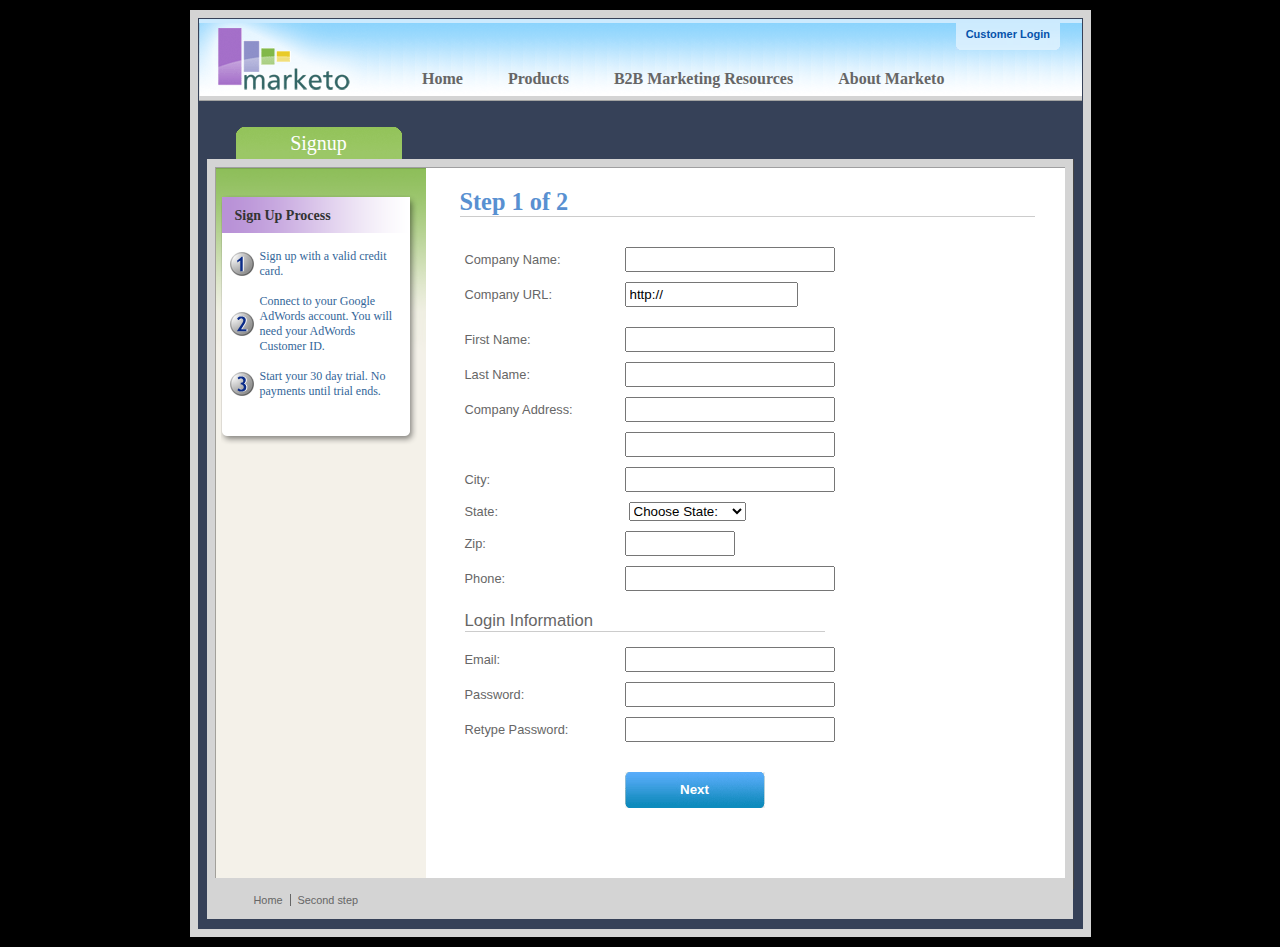
<file: jquery-validation-1.16.0/demo/marketo/index.html>
<!DOCTYPE html>
<html lang="en">
<head>
	<meta charset="utf-8">
	<title>Subscription Signup | Marketo</title>
	<script src="../../lib/jquery.js"></script>
	<script src="../../lib/jquery.mockjax.js"></script>
	<script src="../../dist/jquery.validate.js"></script>
	<script src="jquery.maskedinput.js"></script>
	<script src="mktSignup.js"></script>
	<link rel="stylesheet" href="stylesheet.css">
</head>
<body>
<!-- start page wrapper -->
<div id="letterbox">
	<!-- start header container -->
	<div id="header-background">
		<div class="nav-global-container">
			<div class="login">
				<a href="#">
					<span></span>Customer Login</a>
			</div>
			<div class="logo">
				<a href="#">
					<img src="images/logo_marketo.gif" width="168" height="73" alt="Marketo">
				</a>
			</div>
			<div class="nav-global">
				<ul>
					<li>
						<a href="#" class="nav-g01">
							<span></span>Home</a>
					</li>
					<li>
						<a href="#" class="nav-g02">
							<span></span>Products</a>
					</li>
					<li>
						<a href="#" class="nav-g04">
							<span></span>B2B Marketing Resources</a>
					</li>
					<li>
						<a href="#" class="nav-g05">
							<span></span>About Marketo</a>
					</li>
				</ul>
			</div>
		</div>
	</div>
	<!-- end header container -->
	<div class="line-grey-tier"></div>
	<!-- start page container 2 div-->
	<div id="page-container" class="resize">
		<div id="page-content-inner" class="resize">
			<!-- start col-main -->
			<div id="col-main" class="resize" style="">
				<!-- start main content -->
				<div class="main-content resize">
					<div class="action-container" style="display:none;"></div>
					<h1>Step 1 of 2</h1>
					<p>
					</p>
					<br clear="all">
					<div>
						<form id="profileForm" type="actionForm" action="step2.htm" method="get">
							<div class="error" style="display:none;">
								<img src="images/warning.gif" alt="Warning!" width="24" height="24" style="float:left; margin: -5px 10px 0px 0px;">
								<span></span>.
								<br clear="all">
							</div>
							<table cellpadding="0" cellspacing="0" border="0">
								<tr>
									<td class="label">
										<label for="co_name">Company Name:</label>
									</td>
									<td class="field">
										<input id="co_name" class="required" maxlength="40" name="co_name" size="20" type="text" tabindex="1" value="">
									</td>
								</tr>
								<tr>
									<td class="label">
										<label for="co_url">Company URL:</label>
									</td>
									<td class="field">
										<input id="co_url" class="required defaultInvalid url" maxlength="40" name="co_url" style="width:163px" type="text" tabindex="2" value="http://">
									</td>
								</tr>
								<tr>
									<td>
									<td>
								</tr>
								<tr>
									<td class="label">
										<label for="first_name">First Name:</label>
									</td>
									<td class="field">
										<input id="first_name" class="required" maxlength="40" name="first_name" size="20" type="text" tabindex="3" value="">
									</td>
								</tr>
								<tr>
									<td class="label">
										<label for="last_name">Last Name:</label>
									</td>
									<td class="field">
										<input id="last_name" class="required" maxlength="40" name="last_name" size="20" type="text" tabindex="4" value="">
									</td>
								</tr>
								<tr>
									<td class="label">
										<label for="address1">Company Address:</label>
									</td>
									<td class="field">
										<input maxlength="40" class="required" name="address1" size="20" type="text" tabindex="5" value="">
									</td>
								</tr>
								<tr>
									<td class="label"></td>
									<td class="field">
										<input maxlength="40" name="address2" size="20" type="text" tabindex="6" value="">
									</td>
								</tr>
								<tr>
									<td class="label">
										<label for="city">City:</label>
									</td>
									<td class="field">
										<input maxlength="40" class="required" name="city" size="20" type="text" tabindex="7" value="">
									</td>
								</tr>
								<tr>
									<td class="label">
										<label for="state">State:</label>
									</td>
									<td class="field">
										<select id="state" class="required" name="state" style="margin-left: 4px;" tabindex="8">
											<option value="">Choose State:</option>
											<option value="AL">Alabama</option>
											<option value="AK">Alaska</option>
											<option value="AZ">Arizona</option>
											<option value="AR">Arkansas</option>
											<option value="CA">California</option>
											<option value="CO">Colorado</option>
											<option value="CT">Connecticut</option>
											<option value="DE">Delaware</option>
											<option value="FL">Florida</option>
											<option value="GA">Georgia</option>
											<option value="HI">Hawaii</option>
											<option value="ID">Idaho</option>
											<option value="IL">Illinois</option>
											<option value="IN">Indiana</option>
											<option value="IA">Iowa</option>
											<option value="KS">Kansas</option>
											<option value="KY">Kentucky</option>
											<option value="LA">Louisiana</option>
											<option value="ME">Maine</option>
											<option value="MD">Maryland</option>
											<option value="MA">Massachusetts</option>
											<option value="MI">Michigan</option>
											<option value="MN">Minnesota</option>
											<option value="MS">Mississippi</option>
											<option value="MO">Missouri</option>
											<option value="MT">Montana</option>
											<option value="NE">Nebraska</option>
											<option value="NV">Nevada</option>
											<option value="NH">New Hampshire</option>
											<option value="NJ">New Jersey</option>
											<option value="NM">New Mexico</option>
											<option value="NY">New York</option>
											<option value="NC">North Carolina</option>
											<option value="ND">North Dakota</option>
											<option value="OH">Ohio</option>
											<option value="OK">Oklahoma</option>
											<option value="OR">Oregon</option>
											<option value="PA">Pennsylvania</option>
											<option value="RI">Rhode Island</option>
											<option value="SC">South Carolina</option>
											<option value="SD">South Dakota</option>
											<option value="TN">Tennessee</option>
											<option value="TX">Texas</option>
											<option value="UT">Utah</option>
											<option value="VT">Vermont</option>
											<option value="VA">Virginia</option>
											<option value="WA">Washington</option>
											<option value="WV">West Virginia</option>
											<option value="WI">Wisconsin</option>
											<option value="WY">Wyoming</option>
										</select>
									</td>
								</tr>
								<tr>
									<td class="label">
										<label for="zip">Zip:</label>
									</td>
									<td class="field">
										<input maxlength="10" name="zip" style="width: 100px" type="text" class="required zipcode" tabindex="9" value="">
									</td>
								</tr>
								<tr>
									<td class="label">
										<label for="phone">Phone:</label>
									</td>
									<td class="field">
										<input id="phone" maxlength="14" name="phone" type="text" class="required phone" tabindex="10" value="">
									</td>
								</tr>
								<tr>
									<td colspan="2">
										<h2 style="border-bottom: 1px solid #CCCCCC;">Login Information</h2>
									</td>
								</tr>
								<tr>
									<td class="label">
										<label for="email">Email:</label>
									</td>
									<td class="field">
										<input id="email" class="required email" remote="emails.action" maxlength="40" name="email" size="20" type="text" tabindex="11" value="">
									</td>
								</tr>
								<tr>
									<td class="label">
										<label for="password1">Password:</label>
									</td>
									<td class="field">
										<input id="password1" class="required password" maxlength="40" name="password1" size="20" type="password" tabindex="12" value="">
									</td>
								</tr>
								<tr>
									<td class="label">
										<label for="password2">Retype Password:</label>
									</td>
									<td class="field">
										<input id="password2" class="required" equalTo="#password1" maxlength="40" name="password2" size="20" type="password" tabindex="13" value="">
										<div class="formError"></div>
									</td>
								</tr>
								<tr>
									<td></td>
									<td>
										<div class="buttonSubmit">
											<span></span>
											<input class="formButton" type="submit" value="Next" style="width: 140px" tabindex="14">
										</div>
									</td>
								</tr>
							</table>
							<br>
							<br>
						</form>
						<br clear="all">
					</div>
				</div>
				<!-- end main content -->
				<br>
			</div>
			<!-- end col-main -->
			<!-- start left col -->
			<div id="col-left" class="nav-left-back empty resize" style="position: absolute; min-height: 450px;">
				<div class="col-left-header-tab" style="position: absolute;">Signup</div>
				<div class="nav-left"></div>
				<div class="left-nav-callout png" style="top: 15px; margin-bottom: 100px;">
					<img src="images/left-nav-callout-long.png" class="png" alt="">
					<h6>Sign Up Process</h6>
					<a style="background-image: url(images/step1-24.gif); font-weight: normal; text-decoration: none; cursor: default;">Sign up with a valid credit card.</a>
					<a style="background-image: url(images/step2-24.gif); font-weight: normal; text-decoration: none; cursor: default;">Connect to your Google AdWords account.  You will need your AdWords Customer ID.</a>
					<a style="background-image: url(images/step3-24.gif); font-weight: normal; text-decoration: none; cursor: default;">Start your 30 day trial.  No payments until trial ends.</a>
				</div>
				<div class="footerAddress">
					<b>Marketo Inc.</b>
					<br>1710 S. Amphlett Blvd.
					<br>San Mateo, CA 94402 USA
					<br>
				</div>
				<br clear="all">
			</div>
			<!-- end left col -->
		</div>
	</div>
	<!-- end page container 2 divs-->
	<div id="footer-container" align="center">
		<div class="footer">
			<ul>
				<li><a href="..">Home</a>
				</li>
				<li class="line-off"><a href="step2.htm">Second step</a>
				</li>
			</ul>
		</div>
	</div>
	<!-- end page wrapper -->
</div>
</body>
</html>
</file>
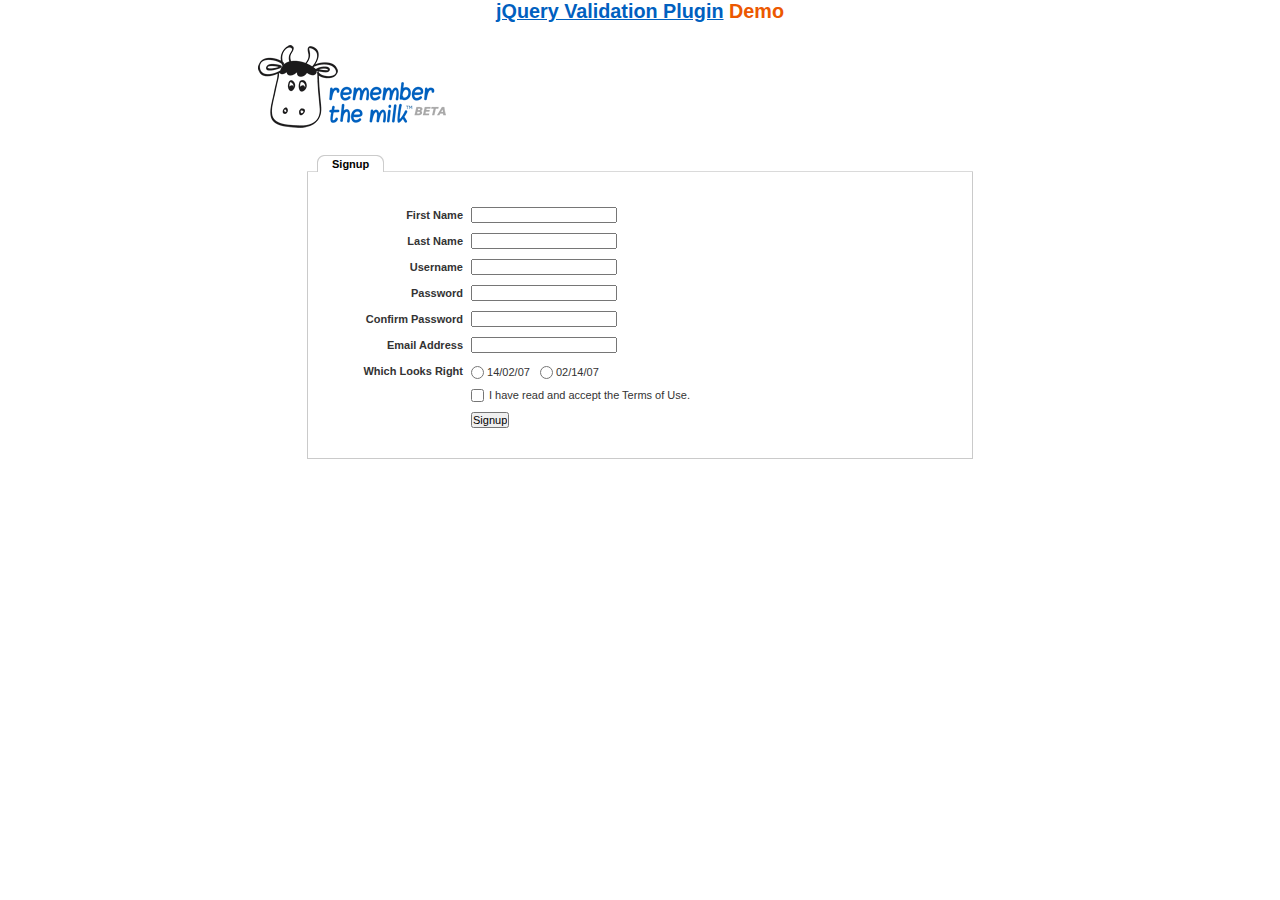
<file: jquery-validation-1.16.0/demo/milk/index.html>
<!DOCTYPE html>
<html lang="en">
<head>
	<meta charset="utf-8">
	<title>Remember The Milk signup form - jQuery Validate plugin demo - with friendly permission from the RTM team</title>
	<link rel="stylesheet" href="milk.css">
	<script src="../../lib/jquery.js"></script>
	<script src="../../lib/jquery.mockjax.js"></script>
	<script src="../../dist/jquery.validate.js"></script>
	<script>
	$(document).ready(function() {
		$.mockjax({
			url: "emails.action",
			response: function(settings) {
				var email = settings.data.email,
					emails = ["glen@marketo.com", "george@bush.gov", "me@god.com", "aboutface@cooper.com", "steam@valve.com", "bill@gates.com"];
				this.responseText = "true";
				if ($.inArray(email, emails) !== -1) {
					this.responseText = "false";
				}
			},
			responseTime: 500
		});

		$.mockjax({
			url: "users.action",
			response: function(settings) {
				var user = settings.data.username,
					users = ["asdf", "Peter", "Peter2", "George"];
				this.responseText = "true";
				if ($.inArray(user, users) !== -1) {
					this.responseText = "false";
				}
			},
			responseTime: 500
		});

		// validate signup form on keyup and submit
		var validator = $("#signupform").validate({
			rules: {
				firstname: "required",
				lastname: "required",
				username: {
					required: true,
					minlength: 2,
					remote: "users.action"
				},
				password: {
					required: true,
					minlength: 5
				},
				password_confirm: {
					required: true,
					minlength: 5,
					equalTo: "#password"
				},
				email: {
					required: true,
					email: true,
					remote: "emails.action"
				},
				dateformat: "required",
				terms: "required"
			},
			messages: {
				firstname: "Enter your firstname",
				lastname: "Enter your lastname",
				username: {
					required: "Enter a username",
					minlength: jQuery.validator.format("Enter at least {0} characters"),
					remote: jQuery.validator.format("{0} is already in use")
				},
				password: {
					required: "Provide a password",
					minlength: jQuery.validator.format("Enter at least {0} characters")
				},
				password_confirm: {
					required: "Repeat your password",
					minlength: jQuery.validator.format("Enter at least {0} characters"),
					equalTo: "Enter the same password as above"
				},
				email: {
					required: "Please enter a valid email address",
					minlength: "Please enter a valid email address",
					remote: jQuery.validator.format("{0} is already in use")
				},
				dateformat: "Choose your preferred dateformat",
				terms: " "
			},
			// the errorPlacement has to take the table layout into account
			errorPlacement: function(error, element) {
				if (element.is(":radio"))
					error.appendTo(element.parent().next().next());
				else if (element.is(":checkbox"))
					error.appendTo(element.next());
				else
					error.appendTo(element.parent().next());
			},
			// specifying a submitHandler prevents the default submit, good for the demo
			submitHandler: function() {
				alert("submitted!");
			},
			// set this class to error-labels to indicate valid fields
			success: function(label) {
				// set &nbsp; as text for IE
				label.html("&nbsp;").addClass("checked");
			},
			highlight: function(element, errorClass) {
				$(element).parent().next().find("." + errorClass).removeClass("checked");
			}
		});

		// propose username by combining first- and lastname
		$("#username").focus(function() {
			var firstname = $("#firstname").val();
			var lastname = $("#lastname").val();
			if (firstname && lastname && !this.value) {
				this.value = (firstname + "." + lastname).toLowerCase();
			}
		});
	});
	</script>
</head>
<body>
<h1 id="banner"><a href="http://jqueryvalidation.org/">jQuery Validation Plugin</a> Demo</h1>
<div id="main">
	<div id="content">
		<div id="header">
			<div id="headerlogo">
				<img src="milk.png" alt="Remember The Milk">
			</div>
		</div>
		<div style="clear: both;">
			<div></div>
		</div>
		<div class="content">
			<div id="signupbox">
				<div id="signuptab">
					<ul>
						<li id="signupcurrent"><a href=" ">Signup</a>
						</li>
					</ul>
				</div>
				<div id="signupwrap">
					<form id="signupform" autocomplete="off" method="get" action="">
						<table>
							<tr>
								<td class="label">
									<label id="lfirstname" for="firstname">First Name</label>
								</td>
								<td class="field">
									<input id="firstname" name="firstname" type="text" value="" maxlength="100">
								</td>
								<td class="status"></td>
							</tr>
							<tr>
								<td class="label">
									<label id="llastname" for="lastname">Last Name</label>
								</td>
								<td class="field">
									<input id="lastname" name="lastname" type="text" value="" maxlength="100">
								</td>
								<td class="status"></td>
							</tr>
							<tr>
								<td class="label">
									<label id="lusername" for="username">Username</label>
								</td>
								<td class="field">
									<input id="username" name="username" type="text" value="" maxlength="50">
								</td>
								<td class="status"></td>
							</tr>
							<tr>
								<td class="label">
									<label id="lpassword" for="password">Password</label>
								</td>
								<td class="field">
									<input id="password" name="password" type="password" maxlength="50" value="">
								</td>
								<td class="status"></td>
							</tr>
							<tr>
								<td class="label">
									<label id="lpassword_confirm" for="password_confirm">Confirm Password</label>
								</td>
								<td class="field">
									<input id="password_confirm" name="password_confirm" type="password" maxlength="50" value="">
								</td>
								<td class="status"></td>
							</tr>
							<tr>
								<td class="label">
									<label id="lemail" for="email">Email Address</label>
								</td>
								<td class="field">
									<input id="email" name="email" type="text" value="" maxlength="150">
								</td>
								<td class="status"></td>
							</tr>
							<tr>
								<td class="label">
									<label>Which Looks Right</label>
								</td>
								<td class="field" colspan="2" style="vertical-align: top; padding-top: 2px;">
									<table>
										<tbody>
											<tr>
												<td style="padding-right: 5px;">
													<input id="dateformat_eu" name="dateformat" type="radio" value="0">
													<label id="ldateformat_eu" for="dateformat_eu">14/02/07</label>
												</td>
												<td style="padding-left: 5px;">
													<input id="dateformat_am" name="dateformat" type="radio" value="1">
													<label id="ldateformat_am" for="dateformat_am">02/14/07</label>
												</td>
												<td>
												</td>
											</tr>
										</tbody>
									</table>
								</td>
							</tr>
							<tr>
								<td class="label">&nbsp;</td>
								<td class="field" colspan="2">
									<div id="termswrap">
										<input id="terms" type="checkbox" name="terms">
										<label id="lterms" for="terms">I have read and accept the Terms of Use.</label>
									</div>
									<!-- /termswrap -->
								</td>
							</tr>
							<tr>
								<td class="label">
									<label id="lsignupsubmit" for="signupsubmit">Signup</label>
								</td>
								<td class="field" colspan="2">
									<input id="signupsubmit" name="signup" type="submit" value="Signup">
								</td>
							</tr>
						</table>
					</form>
				</div>
			</div>
		</div>
	</div>
</div>
</body>
</html>
</file>
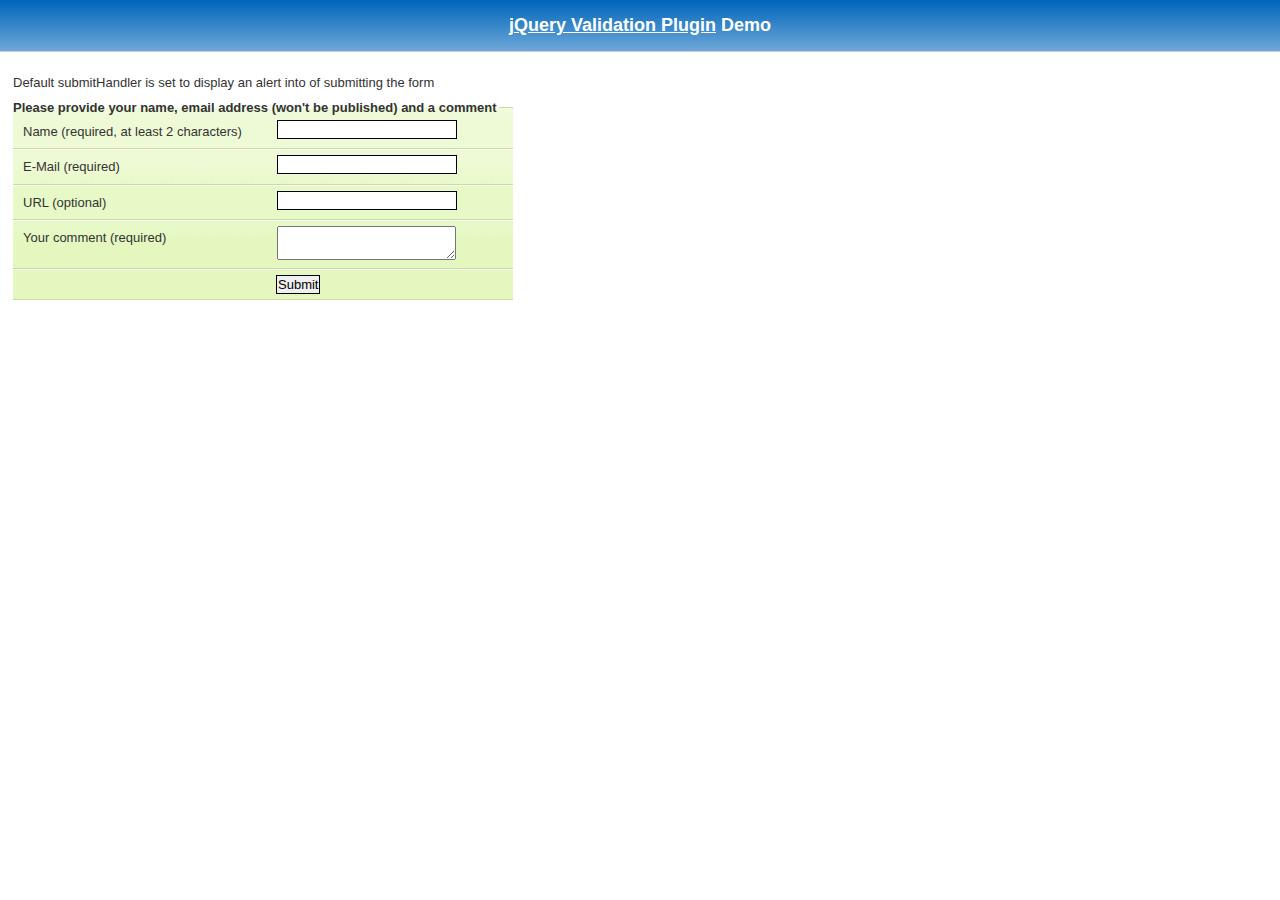
<file: jquery-validation-1.16.0/demo/requirejs/index.html>
<!DOCTYPE html>
<html lang="en">
	<head>
		<meta charset="utf-8">
		<title>jQuery validation plug-in - requirejs demo</title>

		<link rel="stylesheet" href="../css/screen.css">

		<style type="text/css">
			#commentForm { width: 500px; }
			#commentForm label { width: 250px; }
			#commentForm label.error, #commentForm input.submit { margin-left: 253px; }
		</style>
</head>
<body>

	<h1 id="banner"><a href="http://jqueryvalidation.org/">jQuery Validation Plugin</a> Demo</h1>
	<div id="main">

		<p>Default submitHandler is set to display an alert into of submitting the form</p>
		<form class="cmxform" id="commentForm" method="get" action="">
			<fieldset>
				<legend>Please provide your name, email address (won't be published) and a comment</legend>
				<p>
					<label for="cname">Name (required, at least 2 characters)</label>
					<input id="cname" name="name" minlength="2" type="text" required>
				</p>
				<p>
					<label for="cemail">E-Mail (required)</label>
					<input id="cemail" type="email" name="email" required>
				</p>
				<p>
					<label for="curl">URL (optional)</label>
					<input id="curl" type="url" name="url">
				</p>
				<p>
					<label for="ccomment">Your comment (required)</label>
					<textarea id="ccomment" name="comment" required></textarea>
				</p>
				<p>
					<input class="submit" type="submit" value="Submit">
				</p>
			</fieldset>
		</form>

		<script>
		var require = {
			paths: {
				"jquery": "../../lib/jquery-3.1.1"
			}
		};
		</script>
		<script src="../../lib/require.js" data-main="app.js"></script>
	</div>
</body>
</html>
</file>
<file: batchmaster/sidebar-layout/style.css>
table {
    font-family: arial, sans-serif;
    border-collapse: collapse;
    width: 100%;
}
.main-sec{
    width: 95%;
}

td, th {
    border: 1px solid #dddddd;
    text-align: left;
    padding: 8px;
}

tr:nth-child(even) {
    background-color: #dddddd;
}
.left-side {
    background-color: gray;
    bottom: 0;
    height: 100%;
    left: 0;
    position: fixed;
    width: 300px;
}
body {
    margin: 0;
    padding: 0;
}
.right-side {
    margin-left: 350px;
}
header {
     background-color: black;
    left: 300px;
    position: fixed;
    top: 0;
    width: 100%;
}

li a {
    color: white;
    text-decoration: none;
}
.right-side li {
    display: inline-block;
    margin-right: 20px;
}
main {
     
    /* margin-bottom: 60px;
    margin-top: 60px; */
    width: 100%;
}
footer {
    background-color: black;
    bottom: 0;
    color: white;
    left: 300px;
    padding: 15px;
    position: fixed;
    text-align: center;
    width: 100%;
}

.main-sec{
    overflow-y: auto;
    margin: 60px  0 0 0;
}
</file>
<file: jquery-validation-1.16.0/demo/marketo/stylesheet.css>
:-moz-any-link :focus {
	outline: none;
}

:focus {
	-moz-outline-style: none;
	outline: none;
}

body {
	font-size: 80%;
	margin: 0;
	padding: 0;
	font-family: tahoma, geneva, sans-serif;
	background-color: #000000;
}

a {
	color: #0653AB;
	outline: 0px;
	text-decoration: none;
}

a:hover {
	outline: 0px;
	text-decoration: underline;
}

img {
	border: 0px;
}

/* s1.0 - Page Containers */
#letterbox {
	margin: 10px auto;
	width: 883px;
	background-color: #364158;
	border: 8px solid #D4D4D4;
	padding: 1px 1px 10px 1px;
}

#header-background {
	background: url(images/back_nav_blue.gif) repeat-x;
	margin: 0px auto;
	padding: 0px;
	height: 73px;
	width: 883px;
	border-top: 4px solid #CCEAFE;
	border-bottom: 4px solid #D4D4D4;
}

#page-container {
	width: 866px;
	margin: 0px auto;
	margin-top: 33px; /* pad from top menu to actions buts*/
	margin-bottom: -11px;
	padding-top: 8px;
	padding-bottom: 8px;
	background-color: #D4D4D4; /* light grey*/
	border-right: 1px solid #464646;
}

#page-content-inner {
	width: 849px;
	margin: 0px auto;
	border-top: 1px solid #9F9FA0;
	border-left: 1px solid #A2A09A;
	background-color: #F4F1E9;
	position: relative;
}

#page-content-inner #col-left {
	width: 210px;
	float: left;
	background-color: #F4F1E9;
}

#page-content-inner #col-main {
	width: 639px;
	background-color: #ffffff;
	position: absolute;
	right: 0px;
	top: 0px;
}

#footer-container {
	width: 866px;
	position: relative;
	left: 8px;
	padding: 2px 0px 10px 0px;
	background-color: #D4D4D4; /* light grey*/
}

/* s2.0 - Global navigation bar */
.nav-global-container {
	width: 880px;
	margin: 0px auto;
	position: relative;
}

* html .nav-global-container { /* ie6 fix*/
	margin-bottom: -6px;
}

.login {
	position: absolute;
	right: 20px;
	text-align: center;
}

.login a,.login a span {
	display: block;
	height: 18px;
	font-size: 11px;
	background: url(images/login-sprite.gif) right -5px no-repeat;
	text-decoration: none;
	font-weight: bold;
	padding: 5px 10px 5px 10px;
	position: relative;
}

.login a:hover {
	color: #000000;
	text-decoration: underline;
}

div.login a span {
	background-position: left -105px;
	width: 4px;
	position: absolute;
	top: 0px;
	left: 0px;
	padding: 5px 0px 5px 0px;;
}

div.login a:hover span {

}

.logo {
	float: left;
	margin: 0px 0px -5px 0px; /* neg marging for ie6 */
}

.logo img {
	border: 0px;
	margin-left: -1px;
}

.nav-global {
	float: left;
	width: 645px;
	margin: 40px 0px 0px 40px;
	background-color: transparent;
}

.nav-global ul {
	margin: 0px;
	padding: 0px;
	list-style: none;
}

.nav-global li {
	float: left;
	white-space: nowrap;
}

div.nav-global li a,div.nav-global li a span {
	background-image: url(images/tab-sprite.gif);
	background-position: right 100px;
	background-repeat: no-repeat;
	height: 32px;
	color: #666666;
	text-decoration: none;
	font: bold 16px 'trebuchet ms';
	margin-right: 15px;
	display: block;
	position: relative;
	padding: 7px 15px 0px 15px;
}

div.nav-global li a:hover {
	background-position: right 0px;
	color: #333333;
}

div.nav-global li a:hover span {
	background-position: left -100px;
	display: block !important;
}

div.nav-global li a span {
	background-position: left 150px;
	width: 4px;
	position: absolute;
	left: 0px;
	top: 0px;
	padding: 7px 0px 0px 0px;
}

body.safari div.nav-global li a span {
	display: none;
}

div.nav-global li a.on,div.nav-global li a.on:hover {
	background-position: right -55px;
	color: #FFFFFF;
}

div.nav-global li a.on span,div.nav-global li a.on:hover span {
	background-position: left -155px;
	display: block !important;
}

div.action-container {
	position: relative;
	top: -45px;
	cursor: pointer;
}

div.action-icon-container {
	position: absolute;
	top: -17px;
	left: -17px;
	z-index: 10;
	width: 100px;
	height: 100px;
	overflow: hidden;
}

div.action-icon {
	border: 0px;
	position: absolute;
	top: -0px;
	left: 0px;
}

div.action-button-container {
	height: 106px;
	width: 180px;
	overflow: hidden;
	position: absolute;
	top: 0px;
	left: 0px;
	z-index: 5;
}

img.action-icon {
	border: 0px;
	position: absolute;
	top: 0px;
	left: 0px;
	z-index: 0
}

div.action-text {
	z-index: 20;
	color: #FFFFFF;
	position: absolute;
	left: 40px;
	top: 12px;
	font: 14px tahoma, geneva;
	padding-top: 30px;
}

div.bigbuttons {
	top: -20px;
}

div.action-header {
	z-index: 21;
	position: absolute;
	left: 40px;
	top: 10px;
}

div.action-header b {
	font: bold 17px tahoma, geneva;
	display: block;
	margin-bottom: 10px;
	color: #0b2c89;
	position: absolute;
	top: 0px;
	left: 0px;
	width: 130px;
}

div.action-header b.shadow {
	top: 1px;
	left: 1px;
	color: #d5d5d5;
}

img.action-button {
	position: relative;
}

div.hover img.action-button {
	top: -131px;
}

div.on img.action-button {
	top: -261px;
}

/* s3.0 - top of content Action Buttons */
.action-buttons {
	width: 100%; /* ie6 requires */
}

.action-buttons ul {
	position: relative;
	padding: 0px;
}

.action-buttons li {
	position: relative; /* ie6 fix */
	float: left;
	list-style: none;
	text-align: center;
	line-height: 16px;
	margin: -61px 0px 0px 0px;
}

.action-home li {
	margin: -49px 0px 0px 0px;
}

.action-buttons  a {
	display: block;
	height: 110px;
	width: 175px;
	padding: 14px 0px 0px 25px;
	text-decoration: none;
	font-size: 12px;
	font-weight: bold;
	color: #ffffff;
}

.action-buttons li span {
	color: #053880;
	line-height: 47px;
	font-size: 17px;
}

div.action-bottom {
	margin: 15px 0px 10px 0px;
	float: left;
}

div.action-bottom a {
	height: 61px;
	width: 178px;
	border: 0px;
	background: url(images/action-bottom.gif) no-repeat 0px 0px;
	color: #0b2c89;
	float: left;
	position: relative;
	font: bold 17px tahoma, geneva;
	text-decoration: none;
	margin-right: 10px;
}

div.action-bottom a span {
	position: absolute;
	top: 15px;
	left: 40px;
}

div.action-bottom a span.shadow {
	top: 16px;
	left: 41px;
	color: #d4d4d4;
}

.line-grey {
	background: url(images/line-grey.gif) 0 0 repeat-x;
	height: 2px;
	margin: 8px 25px 20px 0;
}

/* s4.0 - Home Hero Area */
.hero-background {
	position: relative;
	width: 880px;
	background: url(images/back_home-hero.jpg) 10px 0px no-repeat;
	height: 211px;
	margin: -20px 0px 45px 0px;
}

.hero-text {
	float: right;
	width: 626px;
	margin-top: 26px;
}

.hero-text a { /* Sign Up Now Button */
	padding: 5px 32px 0px 0px;
	float: right;
}

.hero-text h1 {
	font-size: 2.3em;
	line-height: 1.2em;
	color: #333333;
	font-family: Trebuchet MS;
	margin: 12px 0px 10px 10px;
}

.hero-text h2 {
	margin: 0px;
	font-weight: normal;
	font-size: 1.35em;
	margin: 5px 0px 13px 10px
}

/* s4.1 - Home Left Header tab */
.col-left-header-tab {
	position: relative; /* ie6 fix */
	background: url(images/tab_green.gif) 0 0 no-repeat;
	height: 30px;
	width: 166px;
	text-align: center;
	color: #ffffff;
	font: 20px 'trebuchet ms';
	padding-top: 2px;
	margin-top: -41px;
	margin-left: 20px;
	line-height: 29px;
	margin-bottom: 8px;
	display: block;
}

.col-left-header-tab a {
	color: #FFFFFF;
}

.callout-green {
	background: url(images/back_green-fade.gif) 0 0 repeat-x;
	font-size: 1.2em;
	padding: 10px 15px 20px 13px;
	color: #303B52;
	line-height: 1.4em;
}

/* s4.2 - Home Left Quote */
.callout-tan {
	color: #666666;
}

.callout-tan h1 {
	background: #F4F1E9 url(images/back_tan-fade.gif) 0 0 repeat-y;
	font-size: 1.1em;
	text-align: center;
	margin: 0px;
	padding: 11px 5px 11px 2px;
	color: #333333;
}

.callout-tan p {
	margin: 0px;
	margin-top: 5px;
	line-height: 1.4em;
	padding: 5px 10px 7px 13px;
}

.callout-tan p img {
	float: left;
	margin: 5px 10px 5px 0px;
}

.callout-tan div {
	text-align: left;
	padding: 5px 10px 7px 0px;
	font-weight: bold;
}

/* s4.3 - purple home boxes */
.box-purple {
	background: #C6C8E3 url(images/back_home-icons.png) 0px 0px repeat-x;
	border-left: 1px solid #ffffff;
	color: #333333;
	width: 581px;
	padding: 10px 15px 20px 15px;
}

div.box-purple a {

}

.box-purple h1 {
	font-size: 1.5em;
	margin: 10px 0px -15px 0px;
}

.box-purple li {
	margin: 0px 0px 0px -23px;
	line-height: 1.6em;
	font-size: 1em;
}

.box-purple  div {
	padding: 0px 0px 0px 110px;
}

.icon-text01 {
	background-image: url(images/icon_search-engine-market.png);
	background-repeat: no-repeat;
}

* html .icon-text01 {
	width: 460px; /* must have a width or heigh tag for ie6*/
	background-image: none;
	filter: progid : DXImageTransform . Microsoft .
		AlphaImageLoader(src = "images/icon_search-engine-market.png",
		sizingMethod = "crop");
}

.icon-text02 {
	background: url(images/icon_landing-pages.png) 0 0 no-repeat;
}

* html .icon-text02 {
	width: 460px; /* must have a width or heigh tag for ie6*/
	background-image: none;
	filter: progid : DXImageTransform . Microsoft .
		AlphaImageLoader(src = "images/icon_landing-pages.png", sizingMethod =
		"crop");
}

.icon-text03 {
	background: url(images/icon_salesforce.png) 0 0 no-repeat;
}

* html .icon-text03 {
	width: 460px; /* must have a width or heigh tag for ie6*/
	background-image: none;
	filter: progid : DXImageTransform . Microsoft .
		AlphaImageLoader(src = "images/icon_salesforce.png", sizingMethod =
		"crop");
}

/* s4.4 - news home boxes */
.callout-news {
	color: #555555;
	float: left;
	width: 49%;
	margin: 10px 1px 0px 0px;
	padding-bottom: 20px;
	text-align: left;
}

.line-news-r {
	border-right: 1px solid #D4D4D4;
}

.callout-news h1 {
	background-color: #EEEEEE;
	font-size: 1.2em;
	margin: 0px;
	padding: 11px 5px 11px 15px;
	color: #333333;
}

.callout-news p {
	margin: 10px 0px 0px 10px;
	padding: 0px 10px 7px 20px;
	background: url(images/news.gif) no-repeat left 1px;
}

.callout-news p a {

}

.callout-news ul {
	list-style-type: none;
	padding: 0;
	margin: 10px 0 0 10px;
}

.callout-news li {
	background: url(images/icon_news.gif) no-repeat left 2px;
	padding: 0px 5px 5px 20px;
}

.callout-news li a {
	display: block;
	margin-bottom: 5px;
}

.callout-news div {
	text-align: right;
}

#scrollup {
	position: relative;
	overflow: hidden;
	height: 440px;
	width: 200px
}

.headline {
	position: absolute;
	top: 600px;
	left: 5px;
	height: 585px;
	width: 190px;
	font: normal 12px tahoma, geneva !important;
}

div.more {
	margin: 5px 0px 0px 0px;
	padding: 0px 10px 0px 0px;
	letter-spacing: inherit;
}

div.more a {
	background: transparent url(images/arrow_r-blue.gif) no-repeat right 2px
		;
	font-weight: bold;
	padding: 0px 20px 0px 0px;
	font-weight: bold;
	text-decoration: none;
}

div.more a:hover {
	text-decoration: underline;
}

/* sX.0 - Left Nav */
.nav-left-back {
	background: url(images/back_nav_side.gif) 0 0 repeat-x;
}

div.empty {
	background: #F1F0E5 url(images/back_green-fade.gif) 0 0 repeat-x;
}

div.empty div.callout-green {

}

.nav-left {
	padding-top: 12px;
	/*background: url(images/logo_marketo_square.gif) 0 0 no-repeat;*/
	width: 210px;
}

.nav-left ul {
	margin: 0px;
	padding: 0px;
	list-style: none;
}

.nav-left li a {
	display: block;
	height: 24px;
	text-decoration: none;
	font-size: 12px;
	font-weight: bold;
	color: #ffffff;
	border-top: 1px solid #B3D38D;
	border-bottom: 1px solid #7CA84E;
	border-left: 1px solid #97B973;
	padding: 6px 0px 0px 20px;
}

.nav-left a:hover,.nav-left a.active:hover,#nav-left-sub a:hover {
	color: #4C6F28;
	background-color: #F4F1E9;
}

.nav-left a.open {
	background-image: url(images/arrow_d-green.gif);
	background-repeat: no-repeat;
	background-position: 6px 11px;
}

.nav-left-header-tab {
	position: relative; /* ie6 fix */
	background: url(images/tab_green.gif) 0 0 no-repeat;
	height: 32px;
	width: 166px;
	text-align: center;
	color: #ffffff;
	margin: -41px 0px 0px 22px;
	line-height: 22px;
	margin-bottom: 8px;
	display: block;
}

div.empty div.nav-left-header-tab {
	background: url(images/tab_green2.gif) 0 0 no-repeat;
}

.nav-left a.active {
	/* background: url(images/arrow_d-green.gif) 5px 10px no-repeat; */
	display: block;
	height: 24px;
	text-decoration: none;
	font-size: 12px;
	font-weight: bold;
	background-color: #F4F1E9;
	color: #4C6F28;
	border-top: 1px solid #D1E5BB;
	border-bottom: 1px solid #B0CB95;
	border-left: 1px solid #DADADA;
	padding: 6px 0px 0px 20px;
}

#nav-left-sub a {
	display: block;
	height: 24px;
	text-decoration: none;
	font-size: 12px;
	font-weight: bold;
	background-color: #D6E8C4;
	color: #4C6F28;
	border-top: 1px solid #D6E8C4;
	border-bottom: 1px solid #B0CB95;
	border-left: 1px solid #97B973;
	border-right: 1px solid #8DBE5A;
	padding: 6px 0px 0px 30px;
}

* html #nav-left-sub { /* ie6 fix */
	margin-top: -1px;
}

*+html #nav-left-sub { /* ie7 fix */
	margin-top: -1px;
}

#nav-left-sub a.active-page {
	display: block;
	height: 24px;
	text-decoration: none;
	font-size: 12px;
	font-weight: bold;
	background-color: #ffffff;
	color: #666666;
	border-top: 0px solid #7CA84E;
	border-bottom: 1px solid #B0CB95;
	border-left: 1px solid #97B973;
	border-right: 0px solid #8DBE5A;
	padding: 6px 0px 0px 30px;
	cursor: default; /* turns off hand icon for link */
}

/* sX.0 -  Main Content */
.main-content {
	color: #666666;
	position: absolute;
	right: 20px;
	padding-top: 20px;
	width: 585px;
	padding-bottom: 20px;
}

div.main-content div.main-content {

}

.main-content h1 {
	color: #5890D1;
	font-size: 1.9em;
	font-family: Trebuchet MS;
	border-bottom: 1px solid #cccccc;
	margin: 0px 10px 0px 0px;
}

.main-content h2 {
	color: #666666;
	font-size: 1.3em;
	font-weight: normal;
	margin: 10px 10px 5px 0px;
}

.main-content p {
	margin: 10px 10px 10px 0px;
	line-height: 1.55em;
}

/* sX.1 -  Main Content Sub Styles */
.sub-grey {
	border-top: 1px solid #D4D4D4;
	border-bottom: 1px solid #D4D4D4;
	background-color: #F4F4F4;
	margin: 10px 10px 0px 0px;
	padding: 0px 10px 20px 15px;
}

.sub-white {
	margin: 10px 10px 0px 0px;
	padding: 0px 10px 20px 15px;
}

img.screen-grab-r {
	margin-right: -8px;
	text-align: right;
	padding: 0px 0px 0px 10px;
}

div.main-content a.screenshot {
	float: right;
	padding: 10px 10px 0px 0px
}

.content-foot {
	border-top: 1px solid #D4D4D4;
	font-size: .9em;
	line-height: 1.45em;
	margin: 10px 20px 0px 0px;
	padding: 10px 10px 30px 0px;
}

div.main-content ul {
	position: relative;
	left: -25px;
}

div.main-content li {
	margin-bottom: 5px;
	list-style-type: disc
}

div.main-content li a {
	color: #6A6CB0;
}

/* sX.0 - Footer */
div.footer {
	color: #666666;
	font-size: .85em;
	font-weight: normal;
	height: 18px;
	margin: 0px auto;
	font-family: Tahoma, Geneva, sans-serif;
	margin-top: 10px;
}

.footer ul {
	list-style-type: none;
}

.footer li {
	float: left;
	border-right: 1px solid #666666;
	padding: 0px 7px 0px 7px;
	margin-top: 3px;
}

.footer a {
	color: #666666;
	text-decoration: none;
}

.footer a:hover {
	color: #0653AB;
	text-decoration: none;
}

.footer li.line-off {
	border-right: 0px solid #ffffff;
}

div.footer strong {
	font-weight: normal;
}

/* sX.0 - General Colors */
.line-grey,.line-grey-tier {
	border-top: 1px solid #A3A3A2;
}

.line-grey-tier {
	padding-bottom: 25px;
}

.bottom {
	height: 10px;
}

div.p10bottom {
	padding-bottom: 10px;
}

.clear {
	clear: both;
}

table.grid {
	background: #EEEEEE;
}

table.grid th {
	background-color: #F4F4F4;
}

table.grid td {
	background-color: #FFFFFF;
}

div.buttonSubmit {
	position: relative;
}

div.buttonSubmit input,div.buttonSubmit span {
	height: 36px;
	position: relative;
	background-image: url(images/button-submit.gif);
	background-repeat: no-repeat;
	background-position: right 0px;
	float: left;
	color: #FFFFFF;
	font-weight: bold;
	padding: 0px 15px 2px 15px;
	margin: 20px 0px 20px 0px;
	border: 0px;
	cursor: pointer;
	z-index: 5;
}

div.buttonSubmit input {
	width: auto;
}

div.buttonSubmit span {
	width: 4px;
	position: absolute;
	left: 0px;
	top: 0px;
	background-position: left -36px;
	padding: 0px 0px 0px 0px;
	z-index: 10;
}

body.safari div.buttonSubmit span {
	display: none
}

div.buttonSubmitHover input {
	background-position: right -72px;
}

div.buttonSubmitHover span {
	background-position: left -108px;
}

a.demoLink {
	padding: 1px 10px 0px 17px;
	height: 24px;
	background: url(images/bullet_triangle_blue.gif) no-repeat 0px 4px;
	display: block;
	float: left;
}

div.callout-tan a {
	background: none;
	color: #0653AB;
	margin: auto;
	display: block;
}

div.callout-tan a:hover {
	background: none;
	color: #0653AB;
}

label.error {
	display: block;
	color: red;
	font-style: italic;
	font-weight: normal;
}

input.error {
	border: 2px solid red;
}

p.demoBlock {
	border-bottom: 1px solid #DDDDDD;
	padding-bottom: 10px;
}

div.left-nav-callout {
	height: 200px;
	width: 190px;
	top: 55px;
	left: 5px;
	position: relative;
	padding-left: 9px;
	padding-top: 13px;
}

div.left-nav-callout img.png {
	position: absolute;
	z-index: 0;
	top: 0px;
	left: 0px;
}

div.left-nav-callout h6 {
	font: bold 14px tahoma, geneva;
	color: #333333;
	height: 36px;
	padding-left: 5px;
	margin: 0px;
	position: relative;
	z-index: 10;
}

div.left-nav-callout a {
	background: url(images/monitor24.gif) no-repeat 0px center;
	padding: 5px 0px 5px 30px;
	display: block;
	font: bold 12px tahoma, geneva;
	color: #336699;
	margin-bottom: 5px;
	position: relative;
	z-index: 10;
	width: 140px;
}

form table td {
	padding: 5px;
}

form table input {
	width: 200px;
	padding: 3px;
	margin: 0px;
}

textarea {
	width: 400px
}

td.label {
	width: 150px;
}

tr.required td.label {
	font-weight: bold;
	background: url(/images/forms/backRequiredGray.gif) no-repeat right
		center;
}

div.subTableDiv {
	width: 500px;
}

div.subTableDiv td.label {
	width: 135px;
}

ul#homeBlog li div.description {
	display: none;
}

td.field input.error, td.field select.error, tr.errorRow td.field input,tr.errorRow td.field select {
	border: 2px solid red;
	background-color: #FFFFD5;
	margin: 0px;
	color: red;
}

tr td.field div.formError {
	display: none;
	color: #FF0000;
}

tr.errorRow td.field div.formError {
	display: block;
	font-weight: normal;
}

div.error {
	color: red;
}

div.error a {
	color: #336699;
	font-size: 12px;
	text-decoration: underline
}

div.tooltip {
	position: absolute;
	left: 30px;
	bottom: 0px;
	display: none; /* in case javascript is disabled */
	width: 170px;
	background-color: #F4F1E9;
	z-index: 100;
	padding: 10px;
	border: 1px solid #CCCCCC;
}

div.offerbox {
	width: 125px;
	float: left;
	position: relative;
}

div.offerbox h3 {
	font: bold 17px tahoma, geneva;
	color: #333333;
	height: 55px;
	margin: 0px auto;
	text-align: center;
}

div.offerbox h4 {
	height: 100px;
	font: normal 13px tahoma, geneva;
	margin: 0px;
}

div.offerbox h5 {
	font: bold 14px tahoma, geneva;
	margin: 0px;
	height: 55px;
}

div.offerbox h5 small {
	float: left;
	font-weight: normal;
	font-size: 10px;
}

div.offerbox div.learnmore {
	padding-left: 25px;
}

div#marketoEditions {
	background: url(images/buynowBack.gif) no-repeat;
	width: 584px;
	height: 376px;
	float: left;
	position: relative;
	margin-bottom: 10px;
}

div.offerHeader {
	background: #0D8BBD;
	position: absolute;
	top: 20px;
	width: 266px;
	height: 34px;
	border: 1px solid #e1e4e2;
}

div.offerHeader span {
	font: 20px 'trebuchet ms';
	color: #FFFFFF;
	position: absolute;
	left: 0px;
	top: 0px;
}

div.offerHeader span.shadow {
	font: 20px 'trebuchet ms';
	color: #333333;
	position: absolute;
}

div.offerbox div.buttonSubmit {
	margin: 5px 0px 0px 10px;
}

div.footerAddress {
	position: absolute;
	bottom: 30px;
	left: 20px;
	color: #666666;
	font-size: 11px;
	display: none;
}
</file>
<file: jquery-validation-1.16.0/demo/milk/milk.css>
/* GENERAL ELEMENTS */

* { margin: 0; padding: 0; }

body, input, select, textarea { font-family: verdana, arial, helvetica, sans-serif; font-size: 11px; }
body { color: #333;  background-color: #fff; text-align: center; }

a:link { color:#0060BF; text-decoration: underline; }
a:visited { color:#0060BF; text-decoration: underline; }
a:active { color:#0060BF; text-decoration: underline; }
a:hover { color:#000000; text-decoration: underline; }
	
h1, h2, h3, h4, h5, h6 { font-family: "Lucida Grande", "Lucida Sans Unicode", geneva, verdana, arial, helvetica, sans-serif; font-weight: bold; color: #666; }
h1 { font-size: 1.8em; margin: 0em 0em 0.6em 0em; color: #EC5800; }
h2 { font-size: 1.5em; margin: 1.2em 0em 0.4em 0em; }
h3 { font-size: 1.4em; margin: 1.2em 0em 0.4em 0em; color: #EC5800; }
h4 { font-size: 1.2em; margin: 1.2em 0em 0.4em 0em; }
h5 { font-size: 1.0em; margin: 1.2em 0em 0.4em 0em; }
h6 { font-size: 0.8em; margin: 1.2em 0em 0.4em 0em; }

img { border: 0px; }

p { font-size: 1.0em; line-height: 1.3em; margin: 1.2em 0em 1.2em 0em; }
li > p { margin-top: 0.2em; }
pre { font-family: monospace; font-size: 1.0em; }
strong, b { font-weight: bold; }

/* PAGE ELEMENTS */

/* Content */

#content { margin: 0em auto; width: 765px; padding: 10px 0 10px 0; text-align: left; /* Win IE5 */ }
.content { margin-left: 4.5em; margin-right: 4.5em; }
.content ol, .content ul, .content li { font-size: 1.0em; line-height: 1.3em; margin: 0.2em 0 0.1em 1.5em; }
.content ol.terms li { margin-bottom: 1em; }

/* Header */

#header { padding-bottom: 10em; }
#headerlogo { float: left; }
#headerlogo img { width: 188px; height: 83px;  }
#headernav { float: right; }

label { font-weight: bold; }
#reminders label { font-weight: normal; }

table.tabbedtable { padding-left: 3em; }
table.tabbedtable td { padding-bottom: 5px; }
table.tabbedtable label { text-align: right; padding-right: 9px; }
.hiddenlabel { visibility: hidden; }
.largelink { border: 1px solid #cacaca; padding: 10px; background-color: #E8EEF7; font-size: 1.2em; font-weight: bold; }
.largelinkwrap { padding-top: 10px; padding-bottom: 10px; }



#signuptab {
  float:left;
  width:100%;
  background:#fff url("bg.gif") repeat-x bottom;
  font-size: 1.0em;
  line-height: normal;
}
#signuptab ul {
  margin:0;
  padding: 0px 10px 0px 10px;
  list-style:none;
}
#signuptab li {
  float:left;
  background:url("left_white.png") no-repeat left top;
  margin:0;
  padding:0 3px 0 9px;
  border-bottom:1px solid #CACACA;
}
#signuptab a {
  float:left;
  display:block;
  width:.1em;
  background:url("right_white.png") no-repeat right top;
  padding:2px 15px 0px 6px;
  text-decoration:none;
  font-weight:bold;
  color:#fff;
  white-space: nowrap;
}
#signuptab > ul a {width:auto;}
/* Commented Backslash Hack hides rule from IE5-Mac \*/
#signuptab a {float:none;}
/* End IE5-Mac hack */
#signuptab a:hover {
  color:#333;
}
#signuptab #signupcurrent {
  background-position:0 -150px;
  border-width:0;
}
#signuptab #signupcurrent a {
  background-position:100% -150px;
  padding-bottom:1px;
  color:#000;
}
#signuptab li:hover, #signuptab li:hover a {
  background-position:0% -150px;
  color:#000;
}
#signuptab li:hover a {
  background-position:100% -150px;
}

/* Signup box */

#signupbox {
  width: 100%;
  text-align: center;
  margin: 0em auto;
}

#signupwrap {
  border: 1px solid #CACACA;
  border-top: 0;
  text-align: left;
  padding: 35px 10px 20px 30px;
  clear: both;
}

/* Unsupported browsers */

.orange_rbcontent { padding: 0.4em; }
.orange_rbroundbox { width: 100%; }

#unsupported {
  font-weight: bold;
  text-align: left;
}

/*#content {
  padding-top: 15px;
}*/

/* Signup form */

#signupform table {
  border-spacing: 0px;
  border-collapse: collapse;
  empty-cells: show;
}

#signupform .label {
  padding-top: 2px;
  padding-right: 8px;
  vertical-align: top;
  text-align: right;
  width: 125px;
  white-space: nowrap;
}

#signupform .field {
  padding-bottom: 10px;
  white-space: nowrap;
}

#signupform .status {
  padding-top: 2px;
  padding-left: 8px;
  vertical-align: top;
  width: 246px;
  white-space: nowrap;
}

#signupform .textfield {
  width: 150px;
}

#signupform label.error {
  background:url("../images/unchecked.gif") no-repeat 0px 0px;
  padding-left: 16px;
  padding-bottom: 2px;
  font-weight: bold;
  color: #EA5200;
}

#signupform label.checked {
  background:url("../images/checked.gif") no-repeat 0px 0px;
}

#signupform .success_msg {
  font-weight: bold;
  color: #0060BF;
  margin-left: 19px;
}

#signupform #dateformatStatus, #signupform #termsStatus {
  margin-left: 6px;
}

#signupform #dateformat_eu {
 vertical-align: middle;
}

#signupform #ldateformat_eu {
  font-weight: normal;
  vertical-align: middle;
}

#signupform #dateformat_am {
  vertical-align: middle;
}

#signupform #ldateformat_am {
  font-weight: normal;
  vertical-align: middle;
}

#signupform #termswrap {
  float: left;
}

#signupform #terms {
  vertical-align: middle;
  float: left;
  display: block;
  margin-right: 5px;
}

#signupform #lterms {
  font-weight: normal;
  vertical-align: middle;
  float: left;
  display: block;
  width: 350px;
  white-space: normal;
}

#signupform #lsignupsubmit {
  visibility: hidden;
}
</file>
<file: jquery-validation-1.16.0/demo/css/screen.css>
/**********************************

Use: Main Screen Import

***********************************/

@import "reset.css";
@import "core.css";

@import "cmxformTemplate.css";
@import "cmxform.css";
</file>
